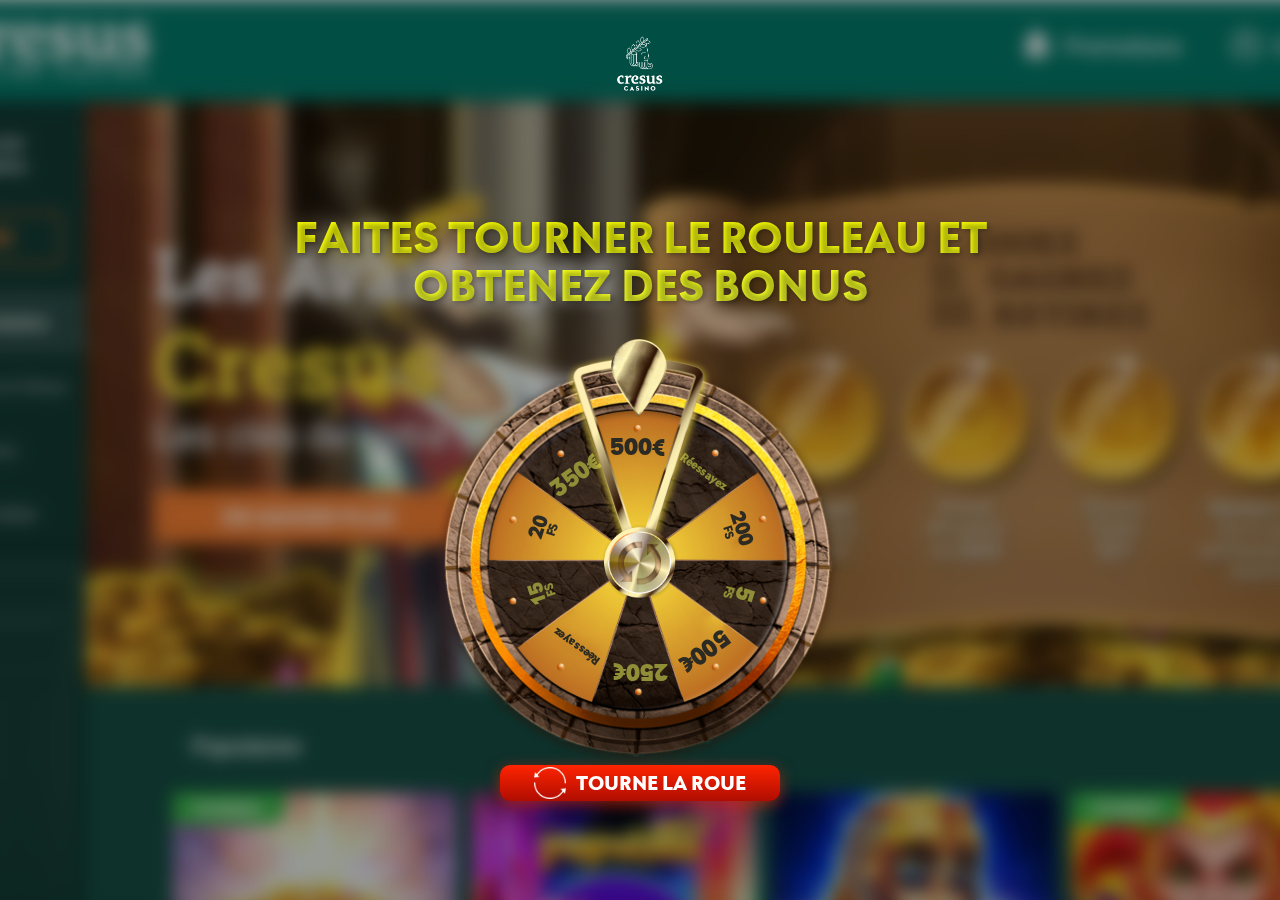
<file: index.html>
<html
  data-scrapbook-source="https://topenlignecasinos.fr/?utm_term=cresus%20casino&amp;gad_source=1&amp;gad_campaignid=22808304402&amp;gbraid=0AAAAA_evttU1ygleNC5BwztMbpqKcvz7l&amp;gclid=Cj0KCQjwhafEBhCcARIsAEGZEKLPTwH_3ph8kzuwlTQw9nVgVRvz5VNf0yORlpLCs_nVpHc0EsX4M9AaAkPNEALw_wcB"
  data-scrapbook-create="20250730124219401"
  data-scrapbook-title="topenlignecasinos.fr/?utm_term=cresus casino&amp;gad_source=1&amp;gad_campaignid=22808304402&amp;gbraid=0AAAAA_evttU1ygleNC5BwztMbpqKcvz7l&amp;gclid=Cj0KCQjwhafEBhCcARIsAEGZEKLPTwH_3ph8kzuwlTQw9nVgVRvz5VNf0yORlpLCs_nVpHc0EsX4M9AaAkPNEALw_wcB"
>
  <head>
    <meta charset="UTF-8" />
    <title></title>
    <link rel="shortcut icon" href="favicon.ico.html" />
  </head>
  <body style="margin: 0; padding: 0">
    <meta
      name="viewport"
      content="width=device-width, initial-scale=1, maximum-scale=1, user-scalable=0"
    /><iframe
      src="index_1.html"
      style="
        visibility: visible !important;
        position: absolute;
        top: 0px;
        left: 0px;
        bottom: 0px;
        right: 0px;
        width: 100%;
        height: 100%;
        border: none;
        margin: 0;
        padding: 0;
        overflow: hidden;
        z-index: 999999;
      "
      allowfullscreen="allowfullscreen"
      webkitallowfullscreen="webkitallowfullscreen"
      mozallowfullscreen="mozallowfullscreen"
    ></iframe>
    <script src="js.js"></script>
  </body>
</html>
</file>
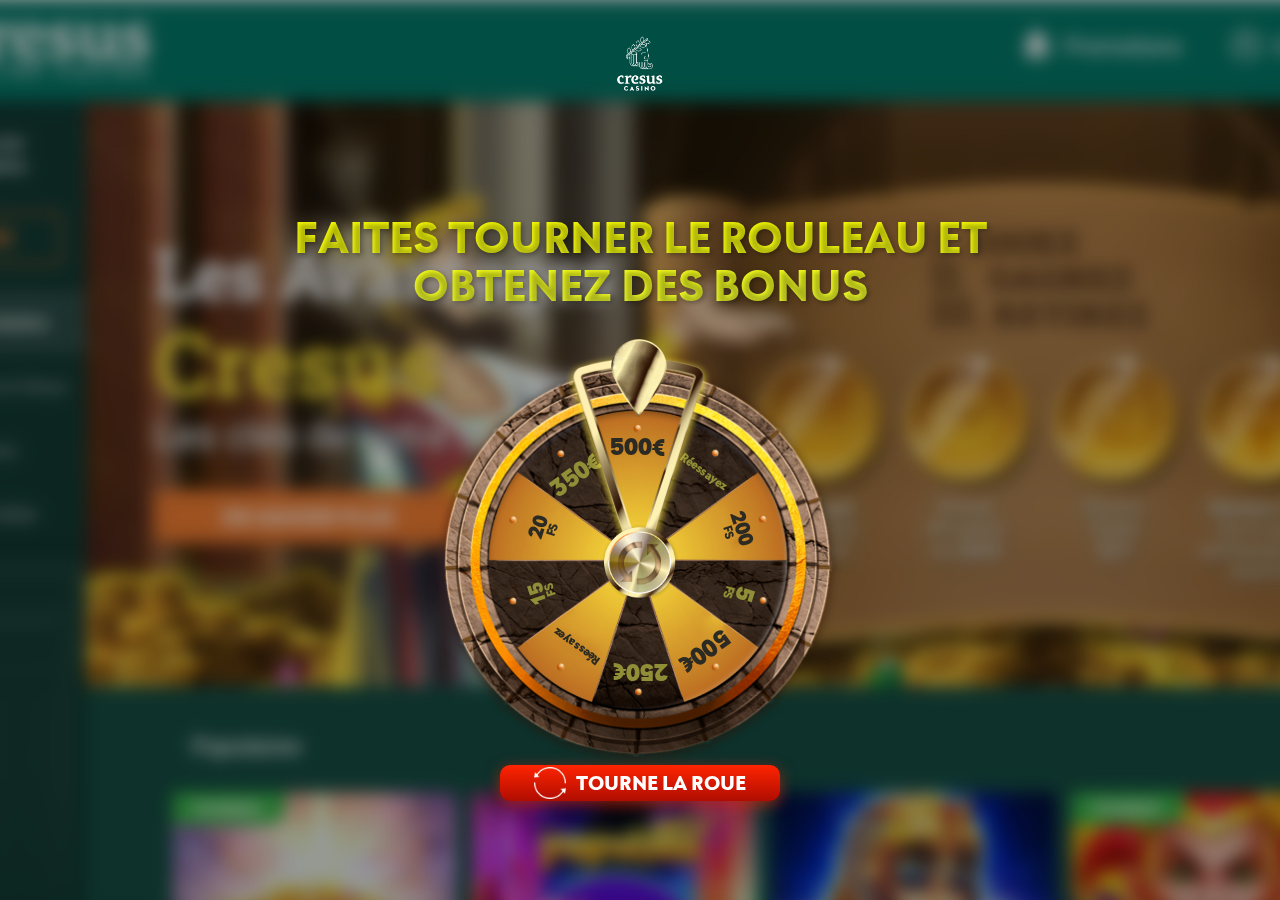
<file: index_1.html>
<html
  lang="ru"
  data-scrapbook-source="https://onlinegamecasinopt.online/zwWXR5tY/?utm_term=cresus%20casino&amp;gad_source=1&amp;gad_campaignid=22808304402&amp;gbraid=0AAAAA_evttU1ygleNC5BwztMbpqKcvz7l&amp;gclid=Cj0KCQjwhafEBhCcARIsAEGZEKLPTwH_3ph8kzuwlTQw9nVgVRvz5VNf0yORlpLCs_nVpHc0EsX4M9AaAkPNEALw_wcB&amp;utm_term=cresus+casino&amp;gad_source=1&amp;gad_campaignid=22808304402&amp;gbraid=0AAAAA_evttU1ygleNC5BwztMbpqKcvz7l&amp;gclid=Cj0KCQjwhafEBhCcARIsAEGZEKLPTwH_3ph8kzuwlTQw9nVgVRvz5VNf0yORlpLCs_nVpHc0EsX4M9AaAkPNEALw_wcB"
>
  <head>
    <base />

    <meta charset="UTF-8" />
    <meta http-equiv="x-ua-compatible" content="ie=edge" />
    <meta name="viewport" content="width=device-width, initial-scale=1.0" />
    <meta content="telephone=no" name="format-detection" />
    <meta name="HandheldFriendly" content="true" />
    <title>Lucky 8</title>
    <link rel="stylesheet" />
    <link href="favicon.png" rel="shortcut icon" type="image/x-icon" />
    <meta name="theme-color" content="#ffffff" />
    <link rel="stylesheet" href="main.css" />
    <link rel="stylesheet" href="main2.css" />
    <link rel="stylesheet" href="style.css" />
  </head>

  <body style="min-height: 100vh">
    <main class="main" style="min-height: 100vh">
      <div class="popup" id="modal-back_first">
        <div class="popup__body">
          <div class="popup__icons">
            <div class="bonuses__item">
              <div class="bonuses__wrapper">
                <p id="b2-1" class="bonuses__text">Bonus 200FS</p>
              </div>
            </div>
          </div>
          <h2 id="p1-1" class="popup__title">Félicitations!</h2>
        </div>
      </div>

      <div class="main__container" style="min-height: 100vh">
        <header class="header">
          <div class="header__block">
            <a
              class="header__link"
              href="https://onlinegamecasinopt.online/lander/cresus-casino-new-logo--fr-/index.html#"
              style="pointer-events: none"
              ><img class="header__block-logo" src="logo.svg" alt="Book"
            /></a>
          </div>
        </header>

        <div class="new-wheel main__new-wheel">
          <h3 class="tittle">
            Faites tourner le rouleau et<br />
            obtenez des bonus
          </h3>
          <!-- <p id="spins__text" class="spins__text"></p> -->
          <div class="new-wheel__layout new-stage-1" id="layout">
            <div class="new-wheel__achievements">
              <div class="new-wheel__achievements-bet new-hide">
                <div class="lights-content lights-content_bet">
                  <span class="lights-content__value" data-text="250">200</span
                  ><span class="lights-content__currency">FS</span>
                </div>
              </div>
              <div class="new-wheel__achievements-bonus new-hide">
                <div class="lights-content lights-content_bonus">
                  <span class="lights-content__value" data-text="1 500 R$"
                    >500€</span
                  ><span class="lights-content__currency">bonus</span>
                </div>
              </div>
            </div>

            <div class="new-wheel__spinner wheel__border">
              <svg
                class="new-wheel__spinner-img wheel__spinner wheel__spinner_animated"
                id="wheel-spinner"
                viewBox="0 0 200 200"
                width="200"
                height="200"
              >
                <defs>
                  <pattern
                    id="wheelBackground"
                    patternUnits="userSpaceOnUse"
                    width="200"
                    height="200"
                  >
                    <image
                      href="wheel-br.png"
                      x="0"
                      y="0"
                      width="200"
                      height="200"
                    ></image>
                  </pattern>
                </defs>

                <!-- 10 секторов с текстом -->
                <g id="wheel-group">
                  <circle
                    cx="100"
                    cy="100"
                    r="100"
                    fill="url(#wheelBackground)"
                  ></circle>
                  <path
                    d="M100,100 L100,0 A100,100 0 0,1 158.78,20.90 z"
                    fill="none"
                    stroke="black"
                    stroke-width="1"
                  ></path>
                  <text
                    class="text-yellow"
                    x="99"
                    y="52"
                    transform="rotate(0 100 100)"
                    text-anchor="middle"
                    font-size="12"
                  >
                    500€
                  </text>

                  <path
                    d="M100,100 L158.78,20.90 A100,100 0 0,1 190.21,61.80 z"
                    fill="none"
                    stroke="black"
                    stroke-width="1"
                  ></path>
                  <text
                    style="font-size: 6px"
                    class="text-white"
                    x="99"
                    y="52"
                    transform="rotate(36 100 100)"
                    text-anchor="middle"
                    font-size="12"
                  >
                    Réessayez
                  </text>

                  <path
                    d="M100,100 L190.21,61.80 A100,100 0 0,1 190.21,138.20 z"
                    fill="none"
                    stroke="black"
                    stroke-width="1"
                  ></path>
                  <text
                    style="font-size: 10px"
                    class="text-yellow"
                    x="100"
                    y="55"
                    transform="rotate(72 100 100)"
                    text-anchor="middle"
                    font-size="12"
                  >
                    200
                    <tspan style="font-size: 6px" x="99" y="60">FS</tspan>
                  </text>

                  <path
                    d="M100,100 L190.21,138.20 A100,100 0 0,1 158.78,179.10 z"
                    fill="none"
                    stroke="black"
                    stroke-width="1"
                  ></path>
                  <text
                    class="text-white"
                    x="100"
                    y="55"
                    transform="rotate(108 100 100)"
                    text-anchor="middle"
                    font-size="12"
                  >
                    5
                    <tspan style="font-size: 6px" x="100" y="60">FS</tspan>
                  </text>

                  <path
                    d="M100,100 L158.78,179.10 A100,100 0 0,1 100,200 z"
                    fill="none"
                    stroke="black"
                    stroke-width="1"
                  ></path>
                  <text
                    class="text-yellow"
                    x="100"
                    y="55"
                    transform="rotate(144 100 100)"
                    text-anchor="middle"
                    font-size="12"
                  >
                    500€
                  </text>

                  <path
                    d="M100,100 L100,200 A100,100 0 0,1 41.22,179.10 z"
                    fill="none"
                    stroke="black"
                    stroke-width="1"
                  ></path>
                  <text
                    class="text-white"
                    x="100"
                    y="55"
                    transform="rotate(180 100 100)"
                    text-anchor="middle"
                    font-size="12"
                  >
                    250€
                  </text>

                  <path
                    d="M100,100 L41.22,179.10 A100,100 0 0,1 9.79,138.20 z"
                    fill="none"
                    stroke="black"
                    stroke-width="1"
                  ></path>
                  <text
                    style="font-size: 6px"
                    class="text-yellow"
                    x="101"
                    y="55"
                    transform="rotate(216 100 100)"
                    text-anchor="middle"
                    font-size="12"
                  >
                    Réessayez
                  </text>

                  <path
                    d="M100,100 L9.79,138.20 A100,100 0 0,1 9.79,61.80 z"
                    fill="none"
                    stroke="black"
                    stroke-width="1"
                  ></path>
                  <text
                    style="font-size: 10px"
                    class="text-white"
                    x="102"
                    y="55"
                    transform="rotate(252 100 100)"
                    text-anchor="middle"
                    font-size="12"
                  >
                    15
                    <tspan style="font-size: 6px" x="101" y="60">FS</tspan>
                  </text>

                  <path
                    d="M100,100 L9.79,61.80 A100,100 0 0,1 41.22,20.90 z"
                    fill="none"
                    stroke="black"
                    stroke-width="1"
                  ></path>
                  <text
                    style="font-size: 10px"
                    class="text-yellow"
                    x="102"
                    y="55"
                    transform="rotate(288 100 100)"
                    text-anchor="middle"
                    font-size="12"
                  >
                    20
                    <tspan style="font-size: 6px" x="102" y="60">FS</tspan>
                  </text>

                  <path
                    d="M100,100 L41.22,20.90 A100,100 0 0,1 100,0 z"
                    fill="none"
                    stroke="black"
                    stroke-width="1"
                  ></path>
                  <text
                    class="text-white"
                    x="100"
                    y="55"
                    transform="rotate(324 100 100)"
                    text-anchor="middle"
                    font-size="12"
                  >
                    350€
                  </text>
                </g>
              </svg>
            </div>
            <div class="new-wheel__win"></div>
            <div class="new-wheel__spinner-center run-circle"></div>
            <div class="new-wheel__button-wrapper">
              <button class="new-wheel__button run-circle" id="run-circle">
                <div class="new-wheel__button-icon"></div>
                <span id="spins__text" class="new-wheel__button-title"></span>
              </button>
            </div>
          </div>
        </div>
      </div>

      <div class="newPersons main__new-persons newPersons_left"></div>
      <div class="newPersons main__new-persons newPersons_right"></div>
      <div class="main__modal">
        <div class="modal">
          <div class="modal__wrapper">
            <div class="heading"></div>
            <div class="comp-title">
              <div class="comp-title__bonus">
                <div class="comp-title__bonus_second">Récupérez votre</div>
                <div class="comp-title__bonus_second">bonus de bienvenue</div>
                <div class="comp-title__bonus_second white">500€ + 200 FS</div>
                <div id="timer" class="popup__timer"></div>
              </div>
            </div>
            <style>
              .submit-btn a {
                color: aliceblue;
                padding: 10px;
                width: 100%;
                text-align: center;
              }
            </style>
            <span class="submit-btn"
              ><a
                href="https://onlinegamecasinopt.online/zwWXR5tY/?_lp=1&amp;_token=uuid_e1hjl81t8b7o_e1hjl81t8b7o688a132c81ff90.66117078"
                target="_blank"
                rel="noopener noreferrer"
                >Prendre le bonus</a
              ></span
            >
            <div class="forms"></div>
          </div>
        </div>
      </div>
    </main>
    <div class="alert">
      <div class="alert__close"></div>
      <div class="alert__text"></div>
    </div>

    <script src="js.js"></script>
    <!-- <script>
        function onLoadBundle() {
            new ContentHash({ e_ua: true, e_asr: true, e_dnt: true, e_ab: true }).get(function (hash) { document.cookie = 'ch=' + hash + ';path=/; expires=' + (new Date(new Date().getTime() + 63072000 * 1000)).toUTCString() });
            window.addEventListener('dtchange', function (e) { document.cookie = 'dt=' + (e.detail.open ? 1 : 0) + ';path=/; expires=' + (new Date(new Date().getTime() + 63072000 * 1000)).toUTCString() });
            pm('pm', '63072000');
            bs('bl', 'bic', 'bct', 'bdt');
        }
    </script>
    <script src="lp/assets/js/bundle-151220101100.min.js" async onload="onLoadBundle();"></script> -->

    <!-- <script src="lp/index.js"></script> -->
  </body>
</html>
</file>
<file: main.css>
html {
    line-height: 1.15;
    -webkit-text-size-adjust: 100%;
}

.keitaro__link {
    width: 100%;
    height: 100%;
    padding: calc(12px + 3 * (100vw - 320px) / 1600) 8px;
    text-align: center;

}

body {
    margin: 0;
}

* {
    box-sizing: border-box;
}

main {
    display: block;
}

:active,
:focus,
:hover {
    outline: 0;
    -webkit-tap-highlight-color: transparent;
}

h1 {
    font-size: 2em;
    margin: 0.67em 0;
}

hr {
    box-sizing: content-box;
    height: 0;
    overflow: visible;
}

pre {
    font-family: monospace, monospace;
    font-size: 1em;
}

a {
    background-color: transparent;
}

abbr[title] {
    border-bottom: none;
    text-decoration: underline;
    -webkit-text-decoration: underline dotted;
    text-decoration: underline dotted;
}

b,
strong {
    font-weight: bolder;
}

code,
kbd,
samp {
    font-family: monospace, monospace;
    font-size: 1em;
}

small {
    font-size: 80%;
}

sub,
sup {
    font-size: 75%;
    line-height: 0;
    position: relative;
    vertical-align: baseline;
}

sub {
    bottom: -0.25em;
}

sup {
    top: -0.5em;
}

img {
    border-style: none;
}

button {
    padding: 0;
    border: none;
    font: inherit;
    color: inherit;
    background-color: transparent;
    cursor: pointer;
}

button,
input,
optgroup,
select,
textarea {
    font-family: inherit;
    font-size: 100%;
    line-height: 1.15;
    margin: 0;
}

button,
input {
    overflow: visible;
}

button,
select {
    text-transform: none;
}

[type="button"],
[type="reset"],
[type="submit"],
button {
    -webkit-appearance: button;
}

[type="button"]::-moz-focus-inner,
[type="reset"]::-moz-focus-inner,
[type="submit"]::-moz-focus-inner,
button::-moz-focus-inner {
    border-style: none;
    padding: 0;
}

[type="button"]:-moz-focusring,
[type="reset"]:-moz-focusring,
[type="submit"]:-moz-focusring,
button:-moz-focusring {
    outline: 1px dotted ButtonText;
}

fieldset {
    padding: 0.35em 0.75em 0.625em;
}

legend {
    box-sizing: border-box;
    color: inherit;
    display: table;
    max-width: 100%;
    padding: 0;
    white-space: normal;
}

progress {
    vertical-align: baseline;
}

[type="checkbox"],
[type="radio"] {
    box-sizing: border-box;
    padding: 0;
}

[type="number"]::-webkit-inner-spin-button,
[type="number"]::-webkit-outer-spin-button {
    height: auto;
}

[type="search"] {
    -webkit-appearance: textfield;
    outline-offset: -2px;
}

[type="search"]::-webkit-search-decoration {
    -webkit-appearance: none;
}

::-webkit-file-upload-button {
    -webkit-appearance: button;
    font: inherit;
}

details {
    display: block;
}

summary {
    display: list-item;
}

[hidden],
template {
    display: none;
}

h1,
h2,
h3,
h4,
h5,
h6,
p {
    line-height: 1;
    margin: 0;
}

li,
ul {
    box-sizing: border-box;
    list-style: none;
    padding: 0;
    margin: 0;
}

button,
input,
label,
select,
textarea {
    margin: 0;
    border: 0;
    padding: 0;
    display: inline-block;
    vertical-align: middle;
    white-space: normal;
    background: 0 0;
    line-height: 1;
}

input:focus {
    outline: 0;
}

input::placeholder {
    color: inherit;
    font-size: inherit;
}

input::-webkit-input-placeholder {
    color: inherit;
    font-size: inherit;
}

input::-moz-placeholder {
    color: inherit;
    font-size: inherit;
}

input:-ms-input-placeholder {
    color: inherit;
    font-size: inherit;
}

input::-ms-input-placeholder {
    color: inherit;
    font-size: inherit;
}

input,
textarea {
    box-sizing: border-box;
}

input[type="search"] {
    -webkit-appearance: textfield;
    -webkit-box-sizing: content-box;
}

::-webkit-search-decoration {
    display: none;
}

textarea {
    overflow: auto;
}

select[multiple],
textarea {
    vertical-align: top;
}

::selection {
    color: inherit;
    background: inherit;
    text-shadow: inherit;
}

::-webkit-selection {
    color: inherit;
    background: inherit;
    text-shadow: inherit;
}

::-moz-selection {
    color: inherit;
    background: inherit;
    text-shadow: inherit;
}

table {
    border-collapse: collapse;
    border-spacing: 0;
}

td,
th {
    padding: 0;
}

blockquote {
    margin: 0;
}

@font-face {
    font-family: Pinup-Bold;
    src:
        url("Pinup-Bold.woff2") format("woff2"),
        url("Pinup-Bold.woff") format("woff");
    font-weight: 700;
    font-style: normal;
}

@font-face {
    font-family: Pinup-Medium;
    src:
        url("urn:scrapbook:download:error:https://onlinegamecasinopt.online/lander/cresus-casino-new-logo--fr-/lp/css/fonts/src/fonts/Pinup-Medium/Pinup-Medium.woff2") format("woff2"),
        url("urn:scrapbook:download:error:https://onlinegamecasinopt.online/lander/cresus-casino-new-logo--fr-/lp/css/fonts/src/fonts/Pinup-Medium/Pinup-Medium.woff") format("woff");
    font-weight: 500;
    font-style: normal;
}

@font-face {
    font-family: Pinup-Regular;
    src:
        url("urn:scrapbook:download:error:https://onlinegamecasinopt.online/lander/cresus-casino-new-logo--fr-/lp/css/fonts/src/fonts/Pinup-Regular/Pinup-Regular.woff2") format("woff2"),
        url("urn:scrapbook:download:error:https://onlinegamecasinopt.online/lander/cresus-casino-new-logo--fr-/lp/css/fonts/src/fonts/Pinup-Regular/Pinup-Regular.woff") format("woff");
    font-weight: 400;
    font-style: normal;
}

@font-face {
    font-family: Pinup-Light;
    src:
        url("urn:scrapbook:download:error:https://onlinegamecasinopt.online/lander/cresus-casino-new-logo--fr-/lp/css/fonts/src/fonts/Pinup-Light/Pinup-Light.eot") format("embedded-opentype"),
        url("urn:scrapbook:download:error:https://onlinegamecasinopt.online/lander/cresus-casino-new-logo--fr-/lp/css/fonts/src/fonts/Pinup-Light/Pinup-Light.woff") format("woff"),
        url("urn:scrapbook:download:error:https://onlinegamecasinopt.online/lander/cresus-casino-new-logo--fr-/lp/css/fonts/src/fonts/Pinup-Light/Pinup-Light.ttf") format("truetype");
    font-weight: 300;
    font-style: normal;
}

@font-face {
    font-family: Pinup-Black;
    src:
        url("urn:scrapbook:download:error:https://onlinegamecasinopt.online/lander/cresus-casino-new-logo--fr-/lp/css/fonts/src/fonts/Pinup-Black/Pinup-Black.eot") format("embedded-opentype"),
        url("Pinup-Black.woff") format("woff"),
        url("urn:scrapbook:download:error:https://onlinegamecasinopt.online/lander/cresus-casino-new-logo--fr-/lp/css/fonts/src/fonts/Pinup-Black/Pinup-Black.ttf") format("truetype");
    font-weight: 900;
    font-style: normal;
}

@font-face {
    font-family: Roboto-Regular;
    src: url("urn:scrapbook:download:error:https://onlinegamecasinopt.online/lander/cresus-casino-new-logo--fr-/lp/css/fonts/src/fonts/Roboto-Regular/Roboto-Regular.eot");
    src:
        url("urn:scrapbook:download:error:https://onlinegamecasinopt.online/lander/cresus-casino-new-logo--fr-/lp/css/fonts/src/fonts/Roboto-Regular/Roboto-Regular.eot?#iefix") format("embedded-opentype"),
        url("Roboto-Regular.woff2") format("woff2"),
        url("Roboto-Regular.woff") format("woff"),
        url("urn:scrapbook:download:error:https://onlinegamecasinopt.online/lander/cresus-casino-new-logo--fr-/lp/css/fonts/src/fonts/Roboto-Regular/Roboto-Regular.ttf") format("truetype");
    font-weight: 400;
    font-style: normal;
}

@font-face {
    font-family: Roboto-Medium;
    src: url("urn:scrapbook:download:error:https://onlinegamecasinopt.online/lander/cresus-casino-new-logo--fr-/lp/css/fonts/src/fonts/Roboto-Medium/Roboto-Medium.eot");
    src:
        url("urn:scrapbook:download:error:https://onlinegamecasinopt.online/lander/cresus-casino-new-logo--fr-/lp/css/fonts/src/fonts/Roboto-Medium/Roboto-Medium.eot?#iefix") format("embedded-opentype"),
        url("urn:scrapbook:download:error:https://onlinegamecasinopt.online/lander/cresus-casino-new-logo--fr-/lp/css/fonts/src/fonts/Roboto-Medium/Roboto-Medium.woff2") format("woff2"),
        url("urn:scrapbook:download:error:https://onlinegamecasinopt.online/lander/cresus-casino-new-logo--fr-/lp/css/fonts/src/fonts/Roboto-Medium/Roboto-Medium.woff") format("woff"),
        url("urn:scrapbook:download:error:https://onlinegamecasinopt.online/lander/cresus-casino-new-logo--fr-/lp/css/fonts/src/fonts/Roboto-Medium/Roboto-Medium.ttf") format("truetype");
    font-weight: 400;
    font-style: normal;
}

@font-face {
    font-family: Roboto-Bold;
    src: url("urn:scrapbook:download:error:https://onlinegamecasinopt.online/lander/cresus-casino-new-logo--fr-/lp/css/fonts/src/fonts/Roboto-Bold/Roboto-Bold.eot");
    src:
        url("urn:scrapbook:download:error:https://onlinegamecasinopt.online/lander/cresus-casino-new-logo--fr-/lp/css/fonts/src/fonts/Roboto-Bold/Roboto-Bold.eot?#iefix") format("embedded-opentype"),
        url("Roboto-Bold.woff2") format("woff2"),
        url("Roboto-Bold.woff") format("woff"),
        url("urn:scrapbook:download:error:https://onlinegamecasinopt.online/lander/cresus-casino-new-logo--fr-/lp/css/fonts/src/fonts/Roboto-Bold/Roboto-Bold.ttf") format("truetype");
    font-weight: 700;
    font-style: normal;
}

[class*=" icon-"],
[class^="icon-"] {
    font-family: icomoon !important;
    speak: none;
    font-style: normal;
    font-weight: 400;
    font-variant: normal;
    text-transform: none;
    line-height: 1;
    -webkit-font-smoothing: antialiased;
    -moz-osx-font-smoothing: grayscale;
}

.icon-sol:before {
    content: "\e901";
}

.icon-touch:before {
    content: "\e917";
}

.icon-close:before {
    content: "\e913";
}

.icon-money:before {
    content: "\e910";
}

.icon-coefficient:before {
    content: "\e911";
}

.icon-event:before {
    content: "\e912";
}

.icon-ars:before {
    content: "\e900";
}

.icon-azn:before {
    content: "\e902";
}

.icon-bgn:before {
    content: "\e903";
}

.icon-brl:before {
    content: "\e904";
}

.icon-cop:before {
    content: "\e905";
}

.icon-eur:before {
    content: "\e906";
}

.icon-idr:before {
    content: "\e907";
}

.icon-inr:before {
    content: "\e908";
}

.icon-kzt:before {
    content: "\e909";
}

.icon-mdl:before {
    content: "\e90a";
}

.icon-pln:before {
    content: "\e90b";
}

.icon-rub:before {
    content: "\e918";
}

.icon-try:before {
    content: "\e90c";
}

.icon-uah:before {
    content: "\e90d";
}

.icon-usd:before {
    content: "\e90e";
}

.icon-uzs:before {
    content: "\e90f";
}

.icon-wallet:before {
    content: "\e916";
    color: #fff;
}

.icon-person:before {
    content: "\e915";
    color: #fff;
}

.icon-arrow-right:before {
    content: "\e914";
}

.icon-gift1:before {
    content: "\e99f";
}

body,
html {
    -ms-text-size-adjust: 100%;
    -webkit-text-size-adjust: 100%;
    -webkit-font-smoothing: subpixel-antialiased;
    -moz-osx-font-smoothing: grayscale;
}

@media screen and (max-width: 479.9px) {
    body,
    html {
        min-height: 100%;
    }
}

body {
    font-family: Roboto-Regular, sans-serif;
    font-size: 18px;
    color: #fff;
    background: url("bg.jpg") 50% 70% / cover no-repeat;
    overflow-x: hidden;
    position: relative;
}

@media screen and (max-width: 479.9px) {
    body {
        background: url("bg-mob.jpg") 0 / cover no-repeat;
        overflow-y: auto;
        background-position: center;
    }
}

body:before {
    content: "";
    position: absolute;
    width: 100%;
    height: 100%;
    z-index: -1;
}

@media screen and (max-width: 479.9px) {
    body:before {
        background: url("") 80% 35%/109% no-repeat;
        z-index: 0;
    }
}

.header {
    display: -webkit-flex;
    display: flex;
    -webkit-justify-content: center;
    justify-content: center;
    position: static;
    top: auto;
    left: auto;
    font-size: 18px;
    font-family: Pinup-Bold, sans-serif;
    width: 100%;
    padding: 10px 0 20px;
    max-height: 100px;
}

@media screen and (max-width: 919.9px) {
    .header {
        -webkit-justify-content: center;
        justify-content: center;
    }
}

@media screen and (max-width: 479.9px) {
    .header {
        font-size: 16px;
    }
}

@media screen and (orientation: landscape) and (max-height: 420px) and (min-aspect-ratio: 13/9) {
    .header {
        -webkit-justify-content: center;
        justify-content: center;
        top: auto;
        font-size: 14px;
        padding: 15px 0 20px;
    }
}

.header__logo {
    display: -webkit-flex;
    display: flex;
    width: 200px;
    padding: 15px 10px;
    background: rgba(46, 46, 46, 0.71);
    border-radius: 20px;
    z-index: 2;
}

@media screen and (max-width: 479.9px) {
    .header__logo {
        width: 160px;
        padding: 8px;
    }
}

@media screen and (orientation: landscape) and (max-height: 420px) and (min-aspect-ratio: 13/9) {
    .header__logo {
        width: 140px;
        padding: 8px;
    }
}

.header__logo > img {
    width: 100%;
    height: 100%;
}

.header__block {
    display: -webkit-flex;
    display: flex;
    position: static;
    top: 15px;
    left: 50%;
    -webkit-transform: translateX(0);
    transform: translateX(0);
}

@media screen and (max-width: 479.9px) {
    .header__block {
        top: 5px;
    }
}

.header__block-img {
    width: 100%;
    height: 100%;
}

.header__link {
    display: block;
}

.header__link > img {
    width: calc(100px + 100 * (100vh - 320px) / 1600);
    height: 100%;
    object-fit: contain;
    object-position: center;
    max-width: 90px;
}

@media screen and (max-width: 479.9px) {
    .header__link > img {
        width: calc(100px + 100 * (100vw - 320px) / 1600);
        max-width: 170px;
    }
}

@media screen and (orientation: landscape) and (max-height: 420px) and (min-aspect-ratio: 13/9) {
    .header__link > img {
        width: calc(130px + 100 * (100vw - 320px) / 1600);
        max-width: 60px;
    }
}

.header__spin {
    position: static;
    text-align: center;
    text-transform: uppercase;
    opacity: 1;
}

@media screen and (max-width: 919.9px) {
    .header__spin {
        display: -webkit-flex;
        display: flex;
    }
}

@media screen and (orientation: landscape) and (max-height: 420px) and (min-aspect-ratio: 13/9) {
    .header__spin {
        display: -webkit-flex;
        display: flex;
    }
}

.header__spin-text {
    width: 150px;
    font-family: Pinup-Bold, sans-serif;
}

@media screen and (max-width: 919.9px) {
    .header__spin-text {
        text-align: left;
        width: 100px;
        font-size: 16px;
    }
}

@media screen and (orientation: landscape) and (max-height: 420px) and (min-aspect-ratio: 13/9) {
    .header__spin-text {
        text-align: left;
        width: 100px;
        font-size: 16px;
    }
}

.header__spin-value {
    font-size: 63px;
}

@media screen and (max-width: 919.9px) {
    .header__spin-value {
        font-size: 45px;
        line-height: 32px;
    }
}

@media screen and (orientation: landscape) and (max-height: 420px) and (min-aspect-ratio: 13/9) {
    .header__spin-value {
        font-size: 45px;
        line-height: 32px;
    }
}

.header__right {
    display: -webkit-flex;
    display: flex;
    -webkit-flex-direction: column;
    flex-direction: column;
    text-align: right;
}

@media screen and (max-width: 1919.9px) {
    .header__right-spin {
        width: 66%;
    }
}

@media screen and (orientation: landscape) and (max-height: 420px) and (min-aspect-ratio: 13/9) {
    .header__right-spin {
        width: 40%;
    }
}

@media screen and (max-width: 1919.9px) {
    .header__right-prize {
        width: 46%;
    }
}

@media screen and (orientation: landscape) and (max-height: 420px) and (min-aspect-ratio: 13/9) {
    .header__right-prize {
        width: 33%;
    }
}

.main {
    position: relative;
    display: -webkit-flex;
    display: flex;
    -webkit-flex-direction: column;
    flex-direction: column;
    -webkit-justify-content: center;
    justify-content: center;
    height: 100%;
    width: 100%;
}

.main__image {
    position: absolute;
    opacity: 1;
    z-index: 0;
    -webkit-transform: scale(1.5);
    transform: scale(1.5);
    -webkit-animation: blink 3s ease infinite;
    animation: blink 3s ease infinite;
}

@media screen and (max-width: 1365.9px) {
    .main__image {
        -webkit-transform: scale(0.9);
        transform: scale(0.9);
    }
}

@media screen and (max-width: 479.9px) {
    .main__image {
        -webkit-transform: scale(0.75);
        transform: scale(0.75);
    }
}

.main__image_lemon1 {
    top: 12%;
    left: 1%;
    width: 100px;
    height: 105px;
    background: url("urn:scrapbook:download:error:https://onlinegamecasinopt.online/lander/cresus-casino-new-logo--fr-/lp/css/img/lemon1.png") 50% / contain no-repeat;
}

.main__image_lemon2 {
    top: 0;
    right: 10%;
    width: 100px;
    height: 129px;
    background: url("urn:scrapbook:download:error:https://onlinegamecasinopt.online/lander/cresus-casino-new-logo--fr-/lp/css/img/lemon2.png") 50% / contain no-repeat;
}

.main__image_star1 {
    bottom: 28%;
    right: 11%;
}

.main__image_star1,
.main__image_star2 {
    width: 200px;
    height: 195px;
    background: url("urn:scrapbook:download:error:https://onlinegamecasinopt.online/lander/cresus-casino-new-logo--fr-/lp/css/img/star.png") 50% / contain no-repeat;
}

.main__image_star2 {
    bottom: 11%;
    left: 11%;
}

@media screen and (max-width: 479.9px) {
    .main__image_star2 {
        bottom: 1%;
    }
}

.main__container {
    display: -webkit-flex;
    display: flex;
    -webkit-flex-direction: column;
    flex-direction: column;
    -webkit-justify-content: initial;
    justify-content: normal;
    overflow: hidden hidden;
    max-width: 100%;
    width: 100%;
    margin: 0 auto;
    padding: 20px 40px;
}

@media screen and (max-width: 1919.9px) {
    .main__container {
        padding: 20px 40px 0;
    }
}

@media screen and (max-width: 919.9px) {
    .main__container {
        padding: 90px 20px;
    }
}

@media screen and (max-width: 479.9px) {
    .main__container {
        padding: 0 15px 60px;
    }
}

@media screen and (orientation: landscape) and (max-height: 420px) and (min-aspect-ratio: 13/9) {
    .main__container {
        padding: 14px 16px 10px;
    }
}

.main__modal {
    background-color: rgba(0, 0, 0, 0.8);
    display: none;
    visibility: hidden;
    position: fixed;
    top: 0;
    right: 0;
    bottom: 0;
    left: 0;
    z-index: 9999;
    -webkit-animation-name: appearing;
    animation-name: appearing;
    -webkit-animation-duration: 0.8s;
    animation-duration: 0.8s;
    overflow: auto;
}

.main__modal_show {
    display: -webkit-flex;
    display: flex;
    visibility: visible;
}

.main__layout,
.main__title {
    position: relative;
}

.main__title {
    width: 424px;
    height: 65px;
    margin: 0 auto 4px;
    background: url("urn:scrapbook:download:error:https://onlinegamecasinopt.online/lander/cresus-casino-new-logo--fr-/lp/css/img/title.png") 50% / contain no-repeat;
    z-index: 2;
}

@media screen and (max-width: 919.9px) {
    .main__title {
        display: none;
    }
}

.main__wheel {
    position: relative;
    display: -webkit-flex;
    display: flex;
    -webkit-align-items: center;
    align-items: center;
    -webkit-justify-content: center;
    justify-content: center;
    margin: 0 auto;
    width: 500px;
    height: 500px;
    background: url("urn:scrapbook:download:error:https://onlinegamecasinopt.online/lander/cresus-casino-new-logo--fr-/lp/css/img/wheel-holder.png") 50% 0 no-repeat;
    background-size: 100%;
    box-sizing: content-box;
    -webkit-animation: scale-in 0.75s cubic-bezier(0.175, 0.885, 0.32, 1.275) forwards;
    animation: scale-in 0.75s cubic-bezier(0.175, 0.885, 0.32, 1.275) forwards;
}

@media screen and (max-width: 919.9px) {
    .main__wheel {
        width: 400px;
        height: 400px;
    }
}

@media screen and (max-width: 479.9px) {
    .main__wheel {
        height: 82vw;
        width: 82vw;
        top: 10px;
    }
}

@media screen and (orientation: landscape) and (max-height: 420px) and (min-aspect-ratio: 13/9) {
    .main__wheel {
        top: 0;
        height: 39vw;
        width: 39vw;
        max-width: 560px;
        max-height: 560px;
    }
}

.main__wheel:after {
    content: "";
    position: absolute;
    top: -4px;
    left: 2px;
    width: 99%;
    height: 99%;
    background: url("urn:scrapbook:download:error:https://onlinegamecasinopt.online/lander/cresus-casino-new-logo--fr-/lp/css/img/wheel-lamps-active.png") 50%/100% no-repeat;
    z-index: 0;
    -webkit-animation: lamps 2s step-end infinite;
    animation: lamps 2s step-end infinite;
}

@media screen and (max-width: 919.9px) {
    .main__wheel:after {
        top: -2px;
    }
}

.main__wheel.stage-1 .main__spinner-img {
    -webkit-animation-name: wheel-shake-1;
    animation-name: wheel-shake-1;
    -webkit-animation-duration: 2s;
    animation-duration: 2s;
    -webkit-animation-iteration-count: infinite;
    animation-iteration-count: infinite;
    -webkit-animation-timing-function: ease-in-out;
    animation-timing-function: ease-in-out;
}

.main__wheel.spin-to-stage-two {
    pointer-events: none;
}

.main__wheel.spin-to-stage-two .main__spinner-img {
    -webkit-animation-name: spinToStageTwo;
    animation-name: spinToStageTwo;
    -webkit-animation-duration: 4s;
    animation-duration: 4s;
    -webkit-animation-iteration-count: infinite;
    animation-iteration-count: infinite;
    -webkit-animation-timing-function: ease-in-out;
    animation-timing-function: ease-in-out;
    -webkit-transform: rotate(-25deg);
    transform: rotate(-25deg);
}

.main__wheel.stage-2 .main__spinner-img {
    -webkit-animation-name: wheel-shake-2;
    animation-name: wheel-shake-2;
    -webkit-animation-duration: 2s;
    animation-duration: 2s;
    -webkit-animation-iteration-count: infinite;
    animation-iteration-count: infinite;
    -webkit-animation-timing-function: ease-in-out;
    animation-timing-function: ease-in-out;
}

.main__wheel.spin-to-stage-three {
    pointer-events: none;
}

.main__wheel.spin-to-stage-three .main__spinner-img {
    -webkit-animation-name: spinToStageThree;
    animation-name: spinToStageThree;
    -webkit-animation-duration: 4s;
    animation-duration: 4s;
    -webkit-animation-iteration-count: 1;
    animation-iteration-count: 1;
    -webkit-animation-timing-function: ease-in-out;
    animation-timing-function: ease-in-out;
    -webkit-transform: rotate(1060deg);
    transform: rotate(1060deg);
}

.main__wheel.stage-3 {
    pointer-events: none;
}

.main__wheel.stage-3 .main__spinner-img {
    -webkit-animation-name: wheel-shake-3;
    animation-name: wheel-shake-3;
    -webkit-animation-duration: 2s;
    animation-duration: 2s;
    -webkit-animation-iteration-count: infinite;
    animation-iteration-count: infinite;
    -webkit-animation-timing-function: ease-in-out;
    animation-timing-function: ease-in-out;
}

.main__achievements {
    display: -webkit-flex;
    display: flex;
    -webkit-flex-direction: column;
    flex-direction: column;
    position: absolute;
    top: 0;
    z-index: 1;
}

@media screen and (max-width: 479.9px) {
    .main__achievements {
        -webkit-flex-direction: row;
        flex-direction: row;
        top: -41px;
    }
}

@media screen and (orientation: landscape) and (max-height: 420px) and (min-aspect-ratio: 13/9) {
    .main__achievements {
        -webkit-flex-direction: row;
        flex-direction: row;
    }
}

.main__achievements-item {
    width: 146px;
    height: 146px;
    -webkit-animation-name: appearing;
    animation-name: appearing;
    -webkit-animation-duration: 1s;
    animation-duration: 1s;
}

@media screen and (max-width: 1365.9px) {
    .main__achievements-item {
        width: 130px;
        height: 130px;
    }
}

@media screen and (max-width: 479.9px) {
    .main__achievements-item {
        width: 170px;
        height: 170px;
    }
}

@media screen and (orientation: landscape) and (max-height: 420px) and (min-aspect-ratio: 13/9) {
    .main__achievements-item {
        width: 15vw;
        max-width: 162px;
        height: 15vw;
    }
}

.main__achievements-item.hide {
    display: none;
}

.main__achievements-item--bonus {
    background: url("urn:scrapbook:download:error:https://onlinegamecasinopt.online/lander/cresus-casino-new-logo--fr-/lp/css/img/bonus.png") 50% / contain no-repeat;
}

.main__achievements-item--spin {
    background: url("urn:scrapbook:download:error:https://onlinegamecasinopt.online/lander/cresus-casino-new-logo--fr-/lp/css/img/spin.png") 50% / contain no-repeat;
}

.main__spinner {
    position: relative;
    width: 380px;
    height: 380px;
    top: -5px;
}

@media screen and (max-width: 919.9px) {
    .main__spinner {
        width: 304px;
        height: 304px;
    }
}

@media screen and (max-width: 479.9px) {
    .main__spinner {
        width: 77%;
        height: 77%;
    }
}

@media screen and (orientation: landscape) and (max-height: 420px) and (min-aspect-ratio: 13/9) {
    .main__spinner {
        width: 76%;
        height: 76%;
    }
}

.main__spinner-img {
    background: url("urn:scrapbook:download:error:https://onlinegamecasinopt.online/lander/cresus-casino-new-logo--fr-/lp/css/img/wheel.png") 50% no-repeat;
    background-size: contain;
    width: 100%;
    height: 100%;
    padding-bottom: 100%;
}

.main__spinner-button {
    position: absolute;
    z-index: 2;
    top: 0;
    right: 0;
    bottom: 0;
    left: 0;
    display: -webkit-flex;
    display: flex;
    width: 190px;
    height: 190px;
    background: url("urn:scrapbook:download:error:https://onlinegamecasinopt.online/lander/cresus-casino-new-logo--fr-/lp/css/img/wheel-button-background.png") 0 top/100% no-repeat;
    margin: auto;
    -webkit-align-items: center;
    align-items: center;
    -webkit-justify-content: center;
    justify-content: center;
}

@media screen and (max-width: 919.9px) {
    .main__spinner-button {
        width: 180px;
        height: 180px;
    }
}

@media screen and (max-width: 479.9px) {
    .main__spinner-button {
        width: 44%;
        height: 44%;
    }
}

@media screen and (orientation: landscape) and (max-height: 420px) and (min-aspect-ratio: 13/9) {
    .main__spinner-button {
        width: 44%;
        height: 44%;
    }
}

.main__spinner-button:before {
    content: "";
    position: absolute;
    top: 0;
    left: 0;
    width: 100%;
    height: 100%;
    -webkit-animation: blink 1.2s ease-in-out infinite;
    animation: blink 1.2s ease-in-out infinite;
    background: url("urn:scrapbook:download:error:https://onlinegamecasinopt.online/lander/cresus-casino-new-logo--fr-/lp/css/img/wheel-button-glow.png") 50%/100% no-repeat;
}

@media screen and (max-width: 479.9px) {
    .main__spinner-button:before {
        top: 50%;
        left: 49%;
        -webkit-transform: translate(-50%, -50%);
        transform: translate(-50%, -50%);
    }
}

@media screen and (orientation: landscape) and (max-height: 420px) and (min-aspect-ratio: 13/9) {
    .main__spinner-button:before {
        top: 50%;
        left: 49%;
        -webkit-transform: translate(-50%, -50%);
        transform: translate(-50%, -50%);
    }
}

.main__spinner-button:hover {
    background-position: 0 -190px;
}

@media screen and (max-width: 919.9px) {
    .main__spinner-button:hover {
        background-position: 0 -180px;
    }
}

@media screen and (max-width: 479.9px) {
    .main__spinner-button:hover {
        background-position: 0 0;
    }
}

@media screen and (orientation: landscape) and (max-height: 420px) and (min-aspect-ratio: 13/9) {
    .main__spinner-button:hover {
        background-position: 0 0;
    }
}

.main__win {
    position: absolute;
    top: 16px;
    right: 0;
    left: 0;
    width: 184px;
    height: 295px;
    margin: auto;
    background: url("urn:scrapbook:download:error:https://onlinegamecasinopt.online/lander/cresus-casino-new-logo--fr-/lp/css/img/wheel-win-frame.png") 50% 0 no-repeat;
    background-size: 100%;
    -webkit-transform: none;
    transform: none;
    z-index: 1;
}

@media screen and (max-width: 919.9px) {
    .main__win {
        top: 10px;
        width: 160px;
        height: 280px;
    }
}

@media screen and (max-width: 479.9px) {
    .main__win {
        top: 8px;
        left: 0;
        width: 38%;
        height: 50%;
    }
}

@media screen and (orientation: landscape) and (max-height: 420px) and (min-aspect-ratio: 13/9) {
    .main__win {
        top: 8px;
        width: 38%;
        height: 44%;
    }
}

.main__arch {
    position: absolute;
    top: -15px;
    width: 95%;
    height: 95%;
    background: url("urn:scrapbook:download:error:https://onlinegamecasinopt.online/lander/cresus-casino-new-logo--fr-/lp/css/img/wheel-arch.png") 50% / contain no-repeat;
    z-index: 1;
}

@media screen and (max-width: 479.9px) {
    .main__arch {
        top: -3%;
    }
}

@media screen and (orientation: landscape) and (max-height: 420px) and (min-aspect-ratio: 13/9) {
    .main__arch {
        top: -3%;
    }
}

.main__man {
    position: absolute;
    width: 219px;
    height: 350px;
    background: url("urn:scrapbook:download:error:https://onlinegamecasinopt.online/lander/cresus-casino-new-logo--fr-/lp/css/img/man.png") 100%/100% auto no-repeat;
    bottom: -6vh;
    right: 20px;
}

@media screen and (max-width: 919.9px) {
    .main__man {
        bottom: -16vh;
        right: 0;
    }
}

@media screen and (max-width: 479.9px) {
    .main__man {
        width: 48%;
        bottom: -32vh;
        right: -10px;
    }
}

@media screen and (orientation: landscape) and (max-height: 420px) and (min-aspect-ratio: 13/9) {
    .main__man {
        height: 100%;
        width: 25%;
        bottom: -30px;
        right: 48px;
    }
}

.main__books {
    position: absolute;
    z-index: 2;
    bottom: 0;
    left: 0;
}

@media screen and (max-width: 919.9px) {
    .main__books {
        bottom: -13vh;
    }
}

@media screen and (orientation: landscape) and (max-height: 420px) and (min-aspect-ratio: 13/9) {
    .main__books {
        bottom: 0;
    }
}

.main__books:before {
    content: "";
    position: absolute;
    z-index: -1;
    width: 216px;
    height: 202px;
    background: url("urn:scrapbook:download:error:https://onlinegamecasinopt.online/lander/cresus-casino-new-logo--fr-/lp/css/img/books-shadow.png") 0 0 / cover no-repeat;
    bottom: -55px;
}

@media screen and (max-width: 479.9px) {
    .main__books:before {
        width: 33vw;
        height: 33vw;
    }
}

@media screen and (orientation: landscape) and (max-height: 420px) and (min-aspect-ratio: 13/9) {
    .main__books:before {
        display: none;
    }
}

.main__books-img {
    width: 216px;
    height: 202px;
    background: url("urn:scrapbook:download:error:https://onlinegamecasinopt.online/lander/cresus-casino-new-logo--fr-/lp/css/img/books.png") 100% / contain no-repeat;
    -webkit-animation: levitate 2.4s ease-in-out infinite;
    animation: levitate 2.4s ease-in-out infinite;
}

@media screen and (max-width: 919.9px) {
    .main__books-img {
        width: 170px;
        height: 160px;
    }
}

@media screen and (max-width: 479.9px) {
    .main__books-img {
        width: 33vw;
        height: 30vw;
    }
}

@media screen and (orientation: landscape) and (max-height: 420px) and (min-aspect-ratio: 13/9) {
    .main__books-img {
        width: 150px;
        height: 140px;
        bottom: 0;
    }
}

.main__coins {
    width: 100%;
    position: absolute;
    left: 0;
    bottom: 0;
}

@media screen and (max-width: 479.9px) {
    .main__coins {
        bottom: 5vh;
    }
}

.main__new-wheel {
    display: -webkit-flex;
    display: flex;
    -webkit-flex-direction: column;
    flex-direction: column;
    justify-content: center;
    -webkit-align-items: center;
    align-items: center;
    width: 100%;
    height: 100%;
    margin: auto;
    position: relative;
}

@media screen and (max-width: 1919.9px) {
    .main__new-wheel {
        margin: auto;
    }
}

@media screen and (max-width: 479.9px) {
    .main__new-wheel {
        margin: auto;
    }
}

@media screen and (max-width: 320.9px) {
    .main__new-wheel {
        margin: auto;
    }
}

.main__new-persons {
    position: absolute;
}

@-webkit-keyframes lamps {
    0% {
        -webkit-transform: rotate(0);
        transform: rotate(0);
    }

    33.3% {
        -webkit-transform: rotate(6.5deg);
        transform: rotate(6.5deg);
    }

    66.6% {
        -webkit-transform: rotate(13deg);
        transform: rotate(13deg);
    }

    to {
        -webkit-transform: rotate(0);
        transform: rotate(0);
    }
}

@-webkit-keyframes levitate {
    0% {
        -webkit-transform: translateY(-5%);
        transform: translateY(-5%);
    }

    50% {
        -webkit-transform: translateY(5%);
        transform: translateY(5%);
    }

    to {
        -webkit-transform: translateY(-5%);
        transform: translateY(-5%);
    }
}

@keyframes levitate {
    0% {
        -webkit-transform: translateY(-5%);
        transform: translateY(-5%);
    }

    50% {
        -webkit-transform: translateY(5%);
        transform: translateY(5%);
    }

    to {
        -webkit-transform: translateY(-5%);
        transform: translateY(-5%);
    }
}

@-webkit-keyframes blink {
    0% {
        opacity: 0;
    }

    50% {
        opacity: 1;
    }

    to {
        opacity: 0;
    }
}

@keyframes blink {
    0% {
        opacity: 1;
    }

    50% {
        opacity: 0;
    }

    to {
        opacity: 1;
    }
}

@-webkit-keyframes appearing {
    0% {
        opacity: 0;
    }

    to {
        opacity: 1;
    }
}

@keyframes appearing {
    0% {
        opacity: 0;
    }

    to {
        opacity: 1;
    }
}

@-webkit-keyframes wheel-shake-1 {
    0% {
        -webkit-transform: rotate(-5deg);
        transform: rotate(-5deg);
    }

    50% {
        -webkit-transform: rotate(5deg);
        transform: rotate(5deg);
    }

    to {
        -webkit-transform: rotate(-5deg);
        transform: rotate(-5deg);
    }
}

@keyframes wheel-shake-1 {
    0% {
        -webkit-transform: rotate(-5deg);
        transform: rotate(-5deg);
    }

    50% {
        -webkit-transform: rotate(5deg);
        transform: rotate(5deg);
    }

    to {
        -webkit-transform: rotate(-5deg);
        transform: rotate(-5deg);
    }
}

@-webkit-keyframes spinToStageTwo {
    0% {
        -webkit-transform: rotate(-5deg);
        transform: rotate(-5deg);
    }

    70% {
        -webkit-transform: rotate(1316deg);
        transform: rotate(1316deg);
    }

    80% {
        -webkit-transform: rotate(1306deg);
        transform: rotate(1306deg);
    }

    to {
        -webkit-transform: rotate(1310deg);
        transform: rotate(1310deg);
    }
}

@keyframes spinToStageTwo {
    0% {
        -webkit-transform: rotate(-5deg);
        transform: rotate(-5deg);
    }

    70% {
        -webkit-transform: rotate(1316deg);
        transform: rotate(1316deg);
    }

    80% {
        -webkit-transform: rotate(1306deg);
        transform: rotate(1306deg);
    }

    to {
        -webkit-transform: rotate(1310deg);
        transform: rotate(1310deg);
    }
}

@-webkit-keyframes wheel-shake-2 {
    0% {
        -webkit-transform: rotate(1311deg);
        transform: rotate(1311deg);
    }

    50% {
        -webkit-transform: rotate(1301deg);
        transform: rotate(1301deg);
    }

    to {
        -webkit-transform: rotate(1311deg);
        transform: rotate(1311deg);
    }
}

@keyframes wheel-shake-2 {
    0% {
        -webkit-transform: rotate(1311deg);
        transform: rotate(1311deg);
    }

    50% {
        -webkit-transform: rotate(1301deg);
        transform: rotate(1301deg);
    }

    to {
        -webkit-transform: rotate(1311deg);
        transform: rotate(1311deg);
    }
}

@-webkit-keyframes spinToStageThree {
    0% {
        -webkit-transform: rotate(1311deg);
        transform: rotate(1311deg);
    }

    70% {
        -webkit-transform: rotate(2305deg);
        transform: rotate(2305deg);
    }

    80% {
        -webkit-transform: rotate(2295deg);
        transform: rotate(2295deg);
    }

    to {
        -webkit-transform: rotate(2299deg);
        transform: rotate(2299deg);
    }
}

@keyframes spinToStageThree {
    0% {
        -webkit-transform: rotate(1311deg);
        transform: rotate(1311deg);
    }

    70% {
        -webkit-transform: rotate(2305deg);
        transform: rotate(2305deg);
    }

    80% {
        -webkit-transform: rotate(2295deg);
        transform: rotate(2295deg);
    }

    to {
        -webkit-transform: rotate(2299deg);
        transform: rotate(2299deg);
    }
}

@-webkit-keyframes wheel-shake-3 {
    0% {
        -webkit-transform: rotate(2300deg);
        transform: rotate(2300deg);
    }

    50% {
        -webkit-transform: rotate(2290deg);
        transform: rotate(2290deg);
    }

    to {
        -webkit-transform: rotate(2300deg);
        transform: rotate(2300deg);
    }
}

@keyframes wheel-shake-3 {
    0% {
        -webkit-transform: rotate(2300deg);
        transform: rotate(2300deg);
    }

    50% {
        -webkit-transform: rotate(2290deg);
        transform: rotate(2290deg);
    }

    to {
        -webkit-transform: rotate(2300deg);
        transform: rotate(2300deg);
    }
}

@-webkit-keyframes scale-in {
    0% {
        -webkit-transform: scale(0);
        transform: scale(0);
    }

    75% {
        -webkit-transform: scale(1.02);
        transform: scale(1.02);
    }

    to {
        -webkit-transform: scale(1);
        transform: scale(1);
    }
}

@keyframes scale-in {
    0% {
        -webkit-transform: scale(0);
        transform: scale(0);
    }

    75% {
        -webkit-transform: scale(1.02);
        transform: scale(1.02);
    }

    to {
        -webkit-transform: scale(1);
        transform: scale(1);
    }
}

.coins__picture {
    width: 100%;
    height: 100%;
}

.coins__picture:before {
    content: "";
    display: block;
    padding-bottom: 10%;
}

@media screen and (max-width: 479.9px) {
    .coins__picture:before {
        padding-bottom: 33%;
    }
}

.coins__picture img {
    position: absolute;
    left: 0;
    bottom: 0;
    width: 100%;
    height: 100%;
    object-fit: contain;
    object-position: bottom;
}

.modal {
    display: -webkit-flex;
    display: flex;
    -webkit-align-items: center;
    align-items: center;
    margin: auto;
    width: 100%;
    height: auto;
    overflow-y: auto;
}

@media screen and (orientation: landscape) and (max-height: 420px) and (min-aspect-ratio: 13/9) {
    .modal {
        height: auto;
    }
}

.modal::-webkit-scrollbar {
    display: none;
    width: 0;
}

.modal__wrapper {
    display: none;
    visibility: hidden;
    -webkit-flex-direction: column;
    flex-direction: column;
    -webkit-justify-content: center;
    justify-content: center;
    width: 360px;
    background: #2d1e15;
    padding: 0 0 18px;
    margin: 0 auto;
    position: relative;
    border-radius: 0;
}

@media screen and (max-width: 479.9px) {
    .modal__wrapper {
        max-width: 360px;
        width: 100%;
        padding: 4px 0;
    }
}

@media screen and (orientation: landscape) and (max-height: 420px) and (min-aspect-ratio: 13/9) {
    .modal__wrapper {
        max-width: 360px;
        width: 100%;
        padding: 10px 0;
    }
}

.modal__wrapper_show {
    display: -webkit-flex;
    display: flex;
    visibility: visible;
}

.modal__wrapper-link {
    display: -webkit-inline-flex;
    display: inline-flex;
    text-decoration: none;
}

.modal__interim,
.modal__wrapper-link {
    -webkit-justify-content: center;
    justify-content: center;
}

.modal__interim {
    position: relative;
    display: none;
    visibility: hidden;
    -webkit-flex-direction: column;
    flex-direction: column;
    height: 600px;
    width: 600px;
    padding: 75px 90px 85px;
    box-sizing: border-box;
    margin: 0 auto;
    overflow: hidden;
}

@media screen and (max-width: 479.9px) {
    .modal__interim {
        width: 320px;
        height: 320px;
        padding: 20px;
    }
}

@media screen and (orientation: landscape) and (max-height: 420px) and (min-aspect-ratio: 13/9) {
    .modal__interim {
        width: 320px;
        height: 320px;
        padding: 20px;
    }
}

.modal__interim_show {
    display: -webkit-flex;
    display: flex;
    visibility: visible;
}

.modal__interim_first {
    background: url("urn:scrapbook:download:error:https://onlinegamecasinopt.online/lander/cresus-casino-new-logo--fr-/lp/css/img/bg-modal-first.png") 50%/100% no-repeat;
}

@media screen and (max-width: 479.9px) {
    .modal__interim_first {
        background: url("urn:scrapbook:download:error:https://onlinegamecasinopt.online/lander/cresus-casino-new-logo--fr-/lp/css/img/bg-modal-first.png") 50%/100% no-repeat;
    }
}

.modal__interim_second {
    background: url("urn:scrapbook:download:error:https://onlinegamecasinopt.online/lander/cresus-casino-new-logo--fr-/lp/css/img/bg-modal-first.png") 50%/100% no-repeat;
}

@media screen and (max-width: 479.9px) {
    .modal__interim_second {
        background: url("urn:scrapbook:download:error:https://onlinegamecasinopt.online/lander/cresus-casino-new-logo--fr-/lp/css/img/bg-modal-first.png") 50%/100% no-repeat;
    }
}

.modal__interim-button {
    position: relative;
    color: #891d00;
    height: 73px;
    width: 241px;
    text-align: center;
    padding: 0 18px;
    font-size: 26px;
    font-family: Pinup-Bold, sans-serif;
    text-shadow:
        0 0 9px rgba(243, 227, 123, 0.8),
        0 1px 0 rgba(255, 222, 0, 0.5);
    box-shadow: 0 5px 10px rgba(80, 45, 18, 0.6);
    text-transform: uppercase;
    border-radius: 10px;
    top: auto;
    margin: 31px auto 0;
}

@media screen and (max-width: 479.9px) {
    .modal__interim-button {
        width: 140px;
        height: 30px;
        font-size: 16px;
    }
}

@media screen and (orientation: landscape) and (max-height: 420px) and (min-aspect-ratio: 13/9) {
    .modal__interim-button {
        width: 140px;
        height: 30px;
        font-size: 16px;
    }
}

@media screen and (max-width: 479.9px) {
    .modal__interim-button {
        margin: 20px auto 0;
    }
}

@media screen and (orientation: landscape) and (max-height: 420px) and (min-aspect-ratio: 13/9) {
    .modal__interim-button {
        top: auto;
        margin: 20px auto 0;
    }
}

.modal__interim-button_first,
.modal__interim-button_second {
    background: url("urn:scrapbook:download:error:https://onlinegamecasinopt.online/lander/cresus-casino-new-logo--fr-/lp/css/img/button.png") 50% 0 no-repeat;
}

.modal__interim-button:hover {
    background-position: 50% -73px;
}

@media screen and (max-width: 479.9px) {
    .modal__interim-button:hover {
        background-position: unset;
    }
}

@media screen and (orientation: landscape) and (max-height: 420px) and (min-aspect-ratio: 13/9) {
    .modal__interim-button:hover {
        background-position: unset;
    }
}

.modal__interim:before {
    content: "";
    position: absolute;
    background: url("urn:scrapbook:download:error:https://onlinegamecasinopt.online/lander/cresus-casino-new-logo--fr-/lp/css/img/wheel-lamps-active.png") 50%/99% no-repeat;
    width: 100%;
    height: 100%;
    left: -2px;
    top: -8px;
    display: initial;
    -webkit-animation: lamps 2s step-end infinite;
    animation: lamps 2s step-end infinite;
}

@media screen and (max-width: 479.9px) {
    .modal__interim:before {
        top: -4px;
    }
}

@media screen and (orientation: landscape) and (max-height: 420px) and (min-aspect-ratio: 13/9) {
    .modal__interim:before {
        top: -4px;
    }
}

.modal__interim-price {
    font-size: 64px;
    text-align: center;
    font-family: Pinup-Bold, sans-serif;
    color: #6f1d2d;
    text-shadow: 0 0 9px rgba(255, 229, 82, 0.8);
    margin: 135px 0 0;
    line-height: 64px;
}

@media screen and (max-width: 479.9px) {
    .modal__interim-price {
        font-size: 42px;
        margin: 64px 0 0;
        line-height: 38px;
    }
}

@media screen and (orientation: landscape) and (max-height: 420px) and (min-aspect-ratio: 13/9) {
    .modal__interim-price {
        font-size: 42px;
        margin: 64px 0 0;
        line-height: 38px;
    }
}

.modal__interim-currency {
    font-size: 73px;
}

@media screen and (max-width: 479.9px) {
    .modal__interim-currency {
        font-size: 52px;
    }
}

@media screen and (orientation: landscape) and (max-height: 420px) and (min-aspect-ratio: 13/9) {
    .modal__interim-currency {
        font-size: 52px;
    }
}

.modal__interim-wrap {
    display: -webkit-flex;
    display: flex;
    -webkit-justify-content: center;
    justify-content: center;
    margin: 125px 0 -13px;
}

@media screen and (max-width: 479.9px) {
    .modal__interim-wrap {
        margin: 64px 0 -7px;
    }
}

@media screen and (orientation: landscape) and (max-height: 420px) and (min-aspect-ratio: 13/9) {
    .modal__interim-wrap {
        margin: 64px 0 -7px;
    }
}

.modal__interim-img {
    height: 162px;
    width: 162px;
}

@media screen and (max-width: 1365.9px) {
    .modal__interim-img {
        width: 140px;
        height: 140px;
    }
}

@media screen and (max-width: 479.9px) {
    .modal__interim-img {
        width: 80px;
        height: 80px;
    }
}

@media screen and (orientation: landscape) and (max-height: 420px) and (min-aspect-ratio: 13/9) {
    .modal__interim-img {
        width: 80px;
        height: 80px;
    }
}

.modal__interim-img_bonus {
    background: url("urn:scrapbook:download:error:https://onlinegamecasinopt.online/lander/cresus-casino-new-logo--fr-/lp/css/img/bonus.png") 50% / contain no-repeat;
}

.modal__interim-img_spin {
    background: url("urn:scrapbook:download:error:https://onlinegamecasinopt.online/lander/cresus-casino-new-logo--fr-/lp/css/img/spin.png") 50% / contain no-repeat;
}

.modal__interim-text {
    text-align: center;
    margin: -5px 0 0;
}

@media screen and (max-width: 479.9px) {
    .modal__interim-text {
        font-size: 12px;
        margin: 0;
    }
}

@media screen and (orientation: landscape) and (max-height: 420px) and (min-aspect-ratio: 13/9) {
    .modal__interim-text {
        font-size: 12px;
        margin: 0;
    }
}

@keyframes lamps {
    0% {
        -webkit-transform: rotate(0);
        transform: rotate(0);
    }

    33.3% {
        -webkit-transform: rotate(6.5deg);
        transform: rotate(6.5deg);
    }

    66.6% {
        -webkit-transform: rotate(13deg);
        transform: rotate(13deg);
    }

    to {
        -webkit-transform: rotate(0);
        transform: rotate(0);
    }
}

.title__header {
    position: relative;
    box-sizing: border-box;
    text-align: center;
    display: -webkit-flex;
    display: flex;
    -webkit-justify-content: center;
    justify-content: center;
    -webkit-align-items: center;
    align-items: center;
    padding: 0 8px;
    background: 0 0;
    width: 100%;
}

@media screen and (max-width: 320.9px) {
    .title__header {
        display: -webkit-flex;
        display: flex;
    }
}

.title__header > h1 {
    color: #bdf400;
    font-size: 42px;
    font-style: normal;
    font-weight: 400;
    font-family: Pinup-Bold, sans-serif;
}

@media screen and (max-width: 479.9px) {
    .title__header > h1 {
        font-size: 20px;
    }
}

@media screen and (orientation: landscape) and (max-height: 420px) and (min-aspect-ratio: 13/9) {
    .title__header > h1 {
        font-size: 20px;
    }
}

.title__img {
    margin: -52px 0;
    width: 100%;
    height: auto;
}

@media screen and (max-width: 479.9px) {
    .title__img {
        margin: -38px 0 -40px;
    }
}

@media screen and (orientation: landscape) and (max-height: 420px) and (min-aspect-ratio: 13/9) {
    .title__img {
        margin: -46px 0 -42px;
    }
}

.title__subheader {
    box-sizing: border-box;
    text-align: center;
    padding: 10px 8px 8px;
    width: 100%;
}

@media screen and (max-width: 479.9px) {
    .title__subheader {
        padding: 8px 8px 0;
    }
}

@media screen and (orientation: landscape) and (max-height: 420px) and (min-aspect-ratio: 13/9) {
    .title__subheader {
        padding: 2px 8px 0;
    }
}

.title__subheader > h2 {
    display: -webkit-flex;
    display: flex;
    -webkit-flex-direction: column;
    flex-direction: column;
    color: #fff;
    font-size: 32px;
    font-style: normal;
    font-family: Pinup-Bold, sans-serif;
}

@media screen and (max-width: 479.9px) {
    .title__subheader > h2 {
        font-size: 18px;
    }
}

@media screen and (orientation: landscape) and (max-height: 420px) and (min-aspect-ratio: 13/9) {
    .title__subheader > h2 {
        font-size: 16px;
    }
}

.title__subheader > h2 > span {
    margin-bottom: 10px;
}

@media screen and (max-width: 479.9px) {
    .title__subheader > h2 > span {
        margin-bottom: 0;
    }
}

@media screen and (orientation: landscape) and (max-height: 420px) and (min-aspect-ratio: 13/9) {
    .title__subheader > h2 > span {
        margin-bottom: 0;
    }
}

.title__subheader > h3 {
    font-size: 28px;
    line-height: 36px;
}

@media screen and (max-width: 479.9px) {
    .title__subheader > h3 {
        font-size: 18px;
        line-height: 26px;
    }
}

@media screen and (orientation: landscape) and (max-height: 420px) and (min-aspect-ratio: 13/9) {
    .title__subheader > h3 {
        font-size: 16px;
        line-height: 20px;
    }
}

.title__subheader-highlight {
    color: #bdf400;
}

.comp-title {
    font-weight: 700;
    font-family: inherit;
    display: -webkit-flex;
    display: flex;
    -webkit-flex-direction: column;
    flex-direction: column;
    -webkit-align-items: center;
    align-items: center;
    padding: 11px;
}

@media screen and (max-width: 479.9px) {
    .comp-title {
        padding: calc(5px + 6 * (100vw - 320px) / 1600);
    }
}

.comp-title__bonus {
    font-size: 27px;
    color: #ff2400;
    text-transform: uppercase;
    margin-bottom: 5px;
}

@media screen and (max-width: 479.9px) {
    .comp-title__bonus {
        font-size: calc(24px + (300vw - 960px) / 159.9);
    }
}

.comp-title__bonus_second {
    font-size: 27px;
    text-align: center;
    text-transform: uppercase;
}

.white {
    color: #fff !important;
}

@media screen and (max-width: 479.9px) {
    .comp-title__bonus_second {
        font-size: calc(24px + 3 * (100vw - 320px) / 159.9);
    }
}

.comp-title__coin {
    font-size: 20px;
    text-transform: uppercase;
}

@media screen and (max-width: 479.9px) {
    .comp-title__coin {
        font-size: calc(12px + 3 * (100vw - 320px) / 159.9);
    }
}

.heading {
    background: linear-gradient(270.04deg, #f7e881 -20.31%, #c98b27 55.45%, #f7e881 130.3%);
    box-sizing: border-box;
    text-align: center;
    display: -webkit-flex;
    display: flex;
    -webkit-justify-content: center;
    justify-content: center;
    -webkit-align-items: center;
    align-items: center;
    padding: 16px 20px;
    width: 100%;
    border-radius: 4px 4px 0 0;
    border-bottom: none;
    letter-spacing: normal;
}

@media screen and (max-width: 1919.9px) {
    .heading {
        padding: 14px 20px;
    }
}

@media screen and (max-width: 479.9px) {
    .heading {
        padding: calc(8px + 8 * (100vw - 320px) / 159.9) 15px;
        max-width: inherit;
    }
}

.heading > h1 {
    font-size: 24px;
    font-family: Roboto-Bold, sans-serif;
    text-transform: uppercase;
    text-shadow: none;
    color: #602e00;
}

@media screen and (max-width: 1919.9px) {
    .heading > h1 {
        font-size: 20px;
    }
}

@media screen and (max-width: 479.9px) {
    .heading > h1 {
        font-size: calc(18px + 3 * (100vw - 320px) / 159.9);
    }
}

.tabs {
    display: -webkit-flex;
    display: flex;
    -webkit-justify-content: center;
    justify-content: center;
    width: 320px;
    margin: 0 auto;
    border-radius: 4px;
    overflow: hidden;
}

@media screen and (max-width: 919.9px) {
    .tabs {
        width: 320px;
    }
}

@media screen and (max-width: 479.9px) {
    .tabs {
        border-radius: 0;
    }
}

@media screen and (orientation: landscape) and (max-height: 420px) and (min-aspect-ratio: 13/9) {
    .tabs {
        width: 320px;
        margin: 0 auto;
        border-radius: 0;
    }
}

.tabs__item {
    cursor: pointer;
    -webkit-flex-basis: 50%;
    flex-basis: 50%;
    width: 50%;
}

.tabs__item > button {
    white-space: nowrap;
    text-overflow: ellipsis;
    overflow: hidden;
    color: #fff;
    font-size: 16px;
    padding: calc(10px + 5 * (100vw - 320px) / 1600) calc(6px + 6 * (100vw - 320px) / 1600);
    height: auto;
    background: hsla(0, 0%, 100%, 0.24);
    width: 100%;
    position: relative;
}

@media screen and (max-width: 919.9px) {
    .tabs__item > button {
        font-size: 15px;
    }
}

@media screen and (orientation: landscape) and (max-height: 420px) and (min-aspect-ratio: 13/9) {
    .tabs__item > button {
        height: 34px;
        font-size: 15px;
    }
}

.tabs__item > button:after {
    content: "";
    display: -webkit-flex;
    display: flex;
    position: absolute;
    bottom: 0;
    left: 0;
    right: 0;
    border-bottom: none;
}

.tabs__item > button.active {
    color: #fff;
    font-family: Roboto, sans-serif;
    background: #ff2400;
}

.tabs__item > button.active:after {
    border-color: none;
}

.new-wheel__layout {
    display: -webkit-flex;
    display: flex;
    -webkit-align-items: center;
    align-items: center;
    -webkit-justify-content: center;
    justify-content: center;
    margin: 0 auto 20px;
    position: relative;
    width: 35vw;
    max-width: 800px;
    height: 35vw;
    background: url("wheel-holder-girl.png") 50% / contain no-repeat;
    box-sizing: content-box;
    border-radius: 50%;
    z-index: inherit;
}

@media screen and (max-width: 1199.9px) {
    .new-wheel__layout {
        width: 51vw;
        height: 51vw;
    }
}

@media screen and (max-width: 919.9px) {
    .new-wheel__layout {
        width: 440px;
        height: 440px;
    }
}

@media screen and (max-width: 479.9px) {
    .new-wheel__layout {
        height: 86vw;
        width: 86vw;
    }
}

@media screen and (orientation: landscape) and (max-height: 420px) and (min-aspect-ratio: 13/9) {
    .new-wheel__layout {
        height: 43vw;
        width: 43vw;
    }
}

.new-wheel__layout.new-stage-1 .new-wheel__spinner-img {
    -webkit-animation: new-wheel-shake-1 2s ease-in-out infinite;
    animation: new-wheel-shake-1 2s ease-in-out infinite;
}

.new-wheel__layout.new-stage-1.new-stage-1-complete .new-wheel__spinner-img {
    -webkit-animation: new-wheel-shake-2 2s ease-in-out infinite;
    animation: new-wheel-shake-2 2s ease-in-out infinite;
}

.new-wheel__layout.new-spin-to-stage-two .new-wheel__spinner-img {
    -webkit-animation: newSpinToStageTwo 4s ease-in-out infinite;
    animation: newSpinToStageTwo 4s ease-in-out infinite;
}

.new-wheel__layout.new-spin-to-stage-two .new-wheel__button-icon:before {
    -webkit-animation: none;
    animation: none;
}

.new-wheel__layout.new-stage-2 .new-wheel__spinner-img {
    -webkit-animation: new-wheel-shake-3 2s ease-in-out infinite;
    animation: new-wheel-shake-3 2s ease-in-out infinite;
}

.new-wheel__layout.new-stage-2 .new-wheel__button-icon:before {
    -webkit-animation: inherit;
    animation: inherit;
}

.new-wheel__layout.new-spin-to-stage-three .new-wheel__spinner-img {
    -webkit-animation: newSpinToStageThree 4s ease-in-out;
    animation: newSpinToStageThree 4s ease-in-out;
    -webkit-animation-iteration-count: 1;
    animation-iteration-count: 1;
    -webkit-transform: rotate(4319deg);
    transform: rotate(4319deg);
}

.new-wheel__layout.new-spin-to-stage-three .new-wheel__button-icon:before {
    -webkit-animation: none;
    animation: none;
}

.new-wheel__achievements {
    display: -webkit-flex;
    display: flex;
    -webkit-justify-content: space-between;
    justify-content: space-between;
    position: absolute;
    top: -10%;
    bottom: auto;
    left: 50%;
    z-index: 2;
    -webkit-transform: translateX(-50%);
    transform: translateX(-50%);
    width: 93vw;
}

@media screen and (max-width: 1365.9px) {
    .new-wheel__achievements {
        width: 98vw;
    }
}

@media screen and (max-width: 1199.9px) {
    .new-wheel__achievements {
        top: -10%;
    }
}

@media screen and (max-width: 919.9px) {
    .new-wheel__achievements {
        width: 93vw;
    }
}

@media screen and (max-width: 479.9px) {
    .new-wheel__achievements {
        width: 98vw;
    }
}

@media screen and (orientation: landscape) and (max-height: 420px) and (min-aspect-ratio: 13/9) {
    .new-wheel__achievements {
        width: 100vw;
        top: -20%;
    }
}

.new-wheel__achievements-bet,
.new-wheel__achievements-bonus {
    position: relative;
    -webkit-animation-name: appearing;
    animation-name: appearing;
    -webkit-animation-duration: 1s;
    animation-duration: 1s;
}

.new-wheel__achievements-bet.new-hide,
.new-wheel__achievements-bonus.new-hide {
    display: none;
}

.new-wheel__spinner {
    position: relative;
    width: 100%;
    height: 100%;
}

/* .new-wheel__spinner-img {
    background: url(../img/wheel-br.png) 50% no-repeat;
    background-size: contain;
    padding-bottom: 100%;
    width: 100%;
    height: 100%;
} */

.new-wheel__spinner-center {
    background: url("wheel-center-girl.png") 50% / contain no-repeat;
    width: calc(40px + 66 * (100vw - 320px) / 1600);
    height: calc(40px + 66 * (100vw - 320px) / 1600);
    position: absolute;
    left: 50%;
    top: 50%;
    -webkit-transform: translate(-50%, -50%);
    transform: translate(-50%, -50%);
    z-index: 12;
    cursor: pointer;
}

.tittle {
    font-size: 48px;
    text-align: center;
    margin-bottom: 30px;
    color: transparent; 
    background-image: linear-gradient(to top, #f1ff2e, #fbff00); 
    -webkit-background-clip: text; 
    background-clip: text; 
    text-shadow: 2px 2px 5px rgba(0, 0, 0, 0.3); 
    text-transform: uppercase;
}

.spins__text {
    font-size: 25px;
    text-align: center;
    margin-bottom: 25px; 
}

.new-wheel__win {
    position: absolute;
    top: 0;
    right: 0;
    left: 0;
    z-index: 4;
    width: 100%;
    height: 100%;
    margin: auto;
    background: url("wheel-win-frame-girl.png") 50% 0 no-repeat;
    background-size: 100%;
}

.new-wheel__button-wrapper {
    width: 100%;
    display: -webkit-flex;
    display: flex;
    position: absolute;
    top: 95%;
    left: 50%;
    -webkit-transform: translate(-50%, -50%);
    transform: translate(-50%, -50%);
    z-index: 5;
}

@media screen and (orientation: landscape) and (max-height: 420px) and (min-aspect-ratio: 13/9) {
    .new-wheel__button-wrapper {
        margin-bottom: 15px;
    }
}

.new-wheel__button {
  
    display: -webkit-flex;
    display: flex;
    -webkit-align-items: center;
    align-items: center;
    -webkit-justify-content: center;
    justify-content: center;
    background: linear-gradient(180deg, #ff2400 0.01%, #af0d01);
    box-shadow: 0 4px 15px rgba(255, 36, 0, 0.55);
    margin: 0 auto;
    padding: calc(12px + 10 * (100vw - 320px) / 1600) calc(20px + 22 * (100vw - 320px) / 1600);
    color: #fff;
    border-radius: 10px;
    min-width: calc(150px + 235 * (100vw - 480.1px) / 1439.9);
    -webkit-animation: scaleBtn 1s linear infinite;
    animation: scaleBtn 1s linear infinite;
    -webkit-animation-direction: alternate;
    animation-direction: alternate;
}

@media screen and (max-width: 479.9px) {
    .new-wheel__button {
        min-width: 100%;
        border-radius: 5px;
    }

    .tittle {
        font-size: 36px;
        margin-bottom: 35px;
    
    }

    .spins__text {
        font-size: 20px;
        text-align: center;
        margin-bottom: 25px; 
    }

}

.new-wheel__button-title {
    margin: 0 0 0 calc(6px + 6 * (100vw - 320px) / 1600);
    font-family: Pinup-Black, sans-serif;
    font-size: calc(14px + 14 * (100vw - 320px) / 1600);
    text-transform: uppercase;
    white-space: nowrap;
}

.new-wheel__button-icon {
    width: calc(20px + 20 * (100vw - 320px) / 1600);
    height: calc(20px + 20 * (100vw - 320px) / 1600);
}

.new-wheel__button-icon:before {
    content: "";
    display: block;
    background: url("button-spinner.png") no-repeat 50%;
    background-size: contain;
    width: 100%;
    height: 100%;
    -webkit-animation: icon-animation 0.8s linear infinite;
    animation: icon-animation 0.8s linear infinite;
}

@-webkit-keyframes scaleBtn {
    0% {
        -webkit-transform: scale(1);
        transform: scale(1);
    }

    to {
        -webkit-transform: scale(1.05);
        transform: scale(1.05);
    }
}

@keyframes scaleBtn {
    0% {
        -webkit-transform: scale(1);
        transform: scale(1);
    }

    to {
        -webkit-transform: scale(1.05);
        transform: scale(1.05);
    }
}

@-webkit-keyframes icon-animation {
    to {
        -webkit-transform: rotate(-1turn);
        transform: rotate(-1turn);
    }
}

@keyframes icon-animation {
    to {
        -webkit-transform: rotate(-1turn);
        transform: rotate(-1turn);
    }
}

@-webkit-keyframes new-wheel-shake-1 {
    0% {
        -webkit-transform: rotate(-6deg);
        transform: rotate(-6deg);
    }

    50% {
        -webkit-transform: rotate(6deg);
        transform: rotate(6deg);
    }

    to {
        -webkit-transform: rotate(-6deg);
        transform: rotate(-6deg);
    }
}

@keyframes new-wheel-shake-1 {
    0% {
        -webkit-transform: rotate(-6deg);
        transform: rotate(-6deg);
    }

    50% {
        -webkit-transform: rotate(6deg);
        transform: rotate(6deg);
    }

    to {
        -webkit-transform: rotate(-6deg);
        transform: rotate(-6deg);
    }
}

@-webkit-keyframes newSpinToStageTwo {
    0% {
        -webkit-transform: rotate(-3deg);
        transform: rotate(-3deg);
    }

    70% {
        -webkit-transform: rotate(2084deg);
        transform: rotate(2084deg);
    }

    80% {
        -webkit-transform: rotate(2093deg);
        transform: rotate(2093deg);
    }

    to {
        -webkit-transform: rotate(2084deg);
        transform: rotate(2084deg);
    }
}

@keyframes newSpinToStageTwo {
    0% {
        -webkit-transform: rotate(-3deg);
        transform: rotate(-3deg);
    }

    70% {
        -webkit-transform: rotate(2084deg);
        transform: rotate(2084deg);
    }

    80% {
        -webkit-transform: rotate(2093deg);
        transform: rotate(2093deg);
    }

    to {
        -webkit-transform: rotate(2084deg);
        transform: rotate(2084deg);
    }
}

@-webkit-keyframes new-wheel-shake-2 {
    0% {
        -webkit-transform: rotate(2084deg);
        transform: rotate(2084deg);
    }

    50% {
        -webkit-transform: rotate(2093deg);
        transform: rotate(2093deg);
    }

    to {
        -webkit-transform: rotate(2084deg);
        transform: rotate(2084deg);
    }
}

@keyframes new-wheel-shake-2 {
    0% {
        -webkit-transform: rotate(2084deg);
        transform: rotate(2084deg);
    }

    50% {
        -webkit-transform: rotate(2093deg);
        transform: rotate(2093deg);
    }

    to {
        -webkit-transform: rotate(2084deg);
        transform: rotate(2084deg);
    }
}

@-webkit-keyframes newSpinToStageThree {
    0% {
        -webkit-transform: rotate(2093deg);
        transform: rotate(2093deg);
    }

    70% {
        -webkit-transform: rotate(4530deg);
        transform: rotate(4530deg);
    }

    80% {
        -webkit-transform: rotate(4542deg);
        transform: rotate(4542deg);
    }

    to {
        -webkit-transform: rotate(4530deg);
        transform: rotate(4530deg);
    }
}

@keyframes newSpinToStageThree {
    0% {
        -webkit-transform: rotate(2093deg);
        transform: rotate(2093deg);
    }

    70% {
        -webkit-transform: rotate(4530deg);
        transform: rotate(4530deg);
    }

    80% {
        -webkit-transform: rotate(4542deg);
        transform: rotate(4542deg);
    }

    to {
        -webkit-transform: rotate(4530deg);
        transform: rotate(4530deg);
    }
}

@-webkit-keyframes new-wheel-shake-3 {
    0% {
        -webkit-transform: rotate(4530deg);
        transform: rotate(4530deg);
    }

    50% {
        -webkit-transform: rotate(4542deg);
        transform: rotate(4542deg);
    }

    to {
        -webkit-transform: rotate(4530deg);
        transform: rotate(4530deg);
    }
}

@keyframes new-wheel-shake-3 {
    0% {
        -webkit-transform: rotate(4530deg);
        transform: rotate(4530deg);
    }

    50% {
        -webkit-transform: rotate(4542deg);
        transform: rotate(4542deg);
    }

    to {
        -webkit-transform: rotate(4530deg);
        transform: rotate(4530deg);
    }
}

.lights-content {
    position: relative;
    font-family: Pinup-Black, sans-serif;
    text-transform: uppercase;
    display: -webkit-flex;
    display: flex;
    -webkit-flex-direction: column;
    flex-direction: column;
    -webkit-justify-content: center;
    justify-content: center;
    -webkit-align-items: center;
    align-items: center;
    color: #331602;
    background: url("bonus-new.png") 50% / contain no-repeat;
    min-width: calc(150px + 350 * (100vw - 320px) / 1600);
    min-height: calc(130px + 320 * (100vw - 320px) / 1600);
    padding: 15px;
}

.lights-content__value {
    position: relative;
    font-size: calc(19px + 48 * (100vw - 320px) / 1600);
    background-image: linear-gradient(217.64deg, #936c47 -2.95%, #331602 88.61%);
    line-height: 0.8;
}

.lights-content__value,
.lights-content__value:before {
    -webkit-background-clip: text;
    background-clip: text;
    -webkit-text-fill-color: transparent;
}

.lights-content__value:before {
    content: attr(data-text);
    font-size: inherit;
    display: block;
    width: 100%;
    position: absolute;
    top: 50%;
    left: 50%;
    background-image: linear-gradient(
        135deg,
        #7d372d 14.64%,
        #ffd3b3 28.94%,
        #b28572 37.29%,
        #6a4235 45.64%,
        #3d2310 52.57%,
        #f7c7ac 58.47%,
        #f9c9ae 60.68%,
        #facaaf 60.69%,
        #fdcdb2 62.15%,
        #fdcdb2 62.16%,
        #ffceb3 64.36%,
        #d8ab8f 68.05%,
        #c2967b 69.89%,
        #46250b 80.04%,
        #a87c64 82.92%,
        #ffd3b3 85.36%
    );
    z-index: -1;
    -webkit-transform: translate(-50%, -50%) scale(1.015);
    transform: translate(-50%, -50%) scale(1.015);
    -webkit-transform-origin: center;
    transform-origin: center;
    white-space: nowrap;
}

.lights-content__currency,
.lights-content__title {
    font-size: calc(11px + 21 * (100vw - 320px) / 1600);
    background-image: linear-gradient(217.64deg, #936c47 -2.95%, #331602 88.61%);
    -webkit-background-clip: text;
    background-clip: text;
    -webkit-text-fill-color: transparent;
}

.newPersons_left {
    width: 40vw;
    height: 70vh;
    left: 0;
    bottom: 0;
    background-image: url("");
    background-position: 100% 100%;
    background-size: contain;
    background-repeat: no-repeat;
    z-index: -1;
}

@media screen and (max-width: 1199.9px) {
    .newPersons_left {
        left: 0;
        height: 78vh;
        width: 30vw;
    }
}

@media screen and (max-width: 479.9px) {
    .newPersons_left {
        height: 70vh;
        width: 35vw;
        background-image: url("");
        background-position: 0 0;
    }
}

.newPersons_right {
    width: 43vw;
    height: 46vh;
    right: 0;
    bottom: 0;
    background-image: url("");
    background-position: 0 0;
    background-size: contain;
    background-repeat: no-repeat;
}

@media screen and (max-width: 479.9px) {
    .newPersons_right {
        height: 50vh;
        bottom: 7vh;
        background-image: url("");
    }
}

.terms {
    padding: 12px 13px;
    max-width: 542px;
    width: 100%;
    position: absolute;
    bottom: 2.5vh;
    left: 50%;
    -webkit-transform: translate(-50%);
    transform: translate(-50%);
    font-size: 12px;
    font-family: Pinup-Light, sans-serif;
    line-height: 1.3;
    background: rgba(0, 0, 0, 0.7);
    color: hsla(0, 0%, 100%, 0.8);
    border-radius: 3px;
    z-index: 2;
}

@media screen and (max-width: 1919.9px) {
    .terms {
        padding: 6px 13px;
        max-width: 458px;
        font-size: 10px;
    }
}

@media screen and (max-width: 479.9px) {
    .terms {
        padding: 4px 8px;
        max-width: 92%;
    }
}

.terms > span {
    font-family: Pinup-Medium, sans-serif;
}

.email-form {
    width: 100%;
    padding-top: 15px;
    padding-left: 0;
    padding-right: 0;
    position: relative;
}

@media screen and (orientation: landscape) and (max-height: 420px) and (min-aspect-ratio: 13/9) {
    .email-form {
        padding-top: 10px;
    }
}

.email-form__item {
    position: relative;
    margin-bottom: 10px;
}

@media screen and (orientation: landscape) and (max-height: 420px) and (min-aspect-ratio: 13/9) {
    .email-form__item {
        margin-bottom: 8px;
    }
}

.email-form__email-input,
.email-form__password-input {
    background-color: #fff;
    color: #000;
    border: 1px solid #b787ff;
    border-radius: 4px;
    height: 40px;
    width: 100%;
    font-size: 18px;
    padding: 5px 0 5px 14px;
}

@media screen and (orientation: landscape) and (max-height: 420px) and (min-aspect-ratio: 13/9) {
    .email-form__email-input,
    .email-form__password-input {
        height: 40px;
        font-size: 14px;
    }
}

.email-form__email-input::-webkit-input-placeholder,
.email-form__password-input::-webkit-input-placeholder {
    color: rgba(0, 0, 0, 0.85);
    font-size: 18px;
}

.email-form__email-input::-moz-placeholder,
.email-form__password-input::-moz-placeholder {
    color: rgba(0, 0, 0, 0.85);
    font-size: 18px;
}

.email-form__email-input:-ms-input-placeholder,
.email-form__password-input:-ms-input-placeholder {
    color: rgba(0, 0, 0, 0.85);
    font-size: 18px;
}

.email-form__email-input::-ms-input-placeholder,
.email-form__password-input::-ms-input-placeholder {
    color: rgba(0, 0, 0, 0.85);
    font-size: 18px;
}

.email-form__email-input::placeholder,
.email-form__password-input::placeholder {
    color: rgba(0, 0, 0, 0.85);
    font-size: 18px;
}

@media screen and (max-width: 479.9px) {
    .email-form__email-input::-webkit-input-placeholder,
    .email-form__password-input::-webkit-input-placeholder {
        font-size: 16px;
    }

    .email-form__email-input::-moz-placeholder,
    .email-form__password-input::-moz-placeholder {
        font-size: 16px;
    }

    .email-form__email-input:-ms-input-placeholder,
    .email-form__password-input:-ms-input-placeholder {
        font-size: 16px;
    }

    .email-form__email-input::-ms-input-placeholder,
    .email-form__password-input::-ms-input-placeholder {
        font-size: 16px;
    }

    .email-form__email-input::placeholder,
    .email-form__password-input::placeholder {
        font-size: 16px;
    }
}

@media screen and (orientation: landscape) and (max-height: 420px) and (min-aspect-ratio: 13/9) {
    .email-form__email-input::-webkit-input-placeholder,
    .email-form__password-input::-webkit-input-placeholder {
        font-size: 14px;
    }

    .email-form__email-input::-moz-placeholder,
    .email-form__password-input::-moz-placeholder {
        font-size: 14px;
    }

    .email-form__email-input:-ms-input-placeholder,
    .email-form__password-input:-ms-input-placeholder {
        font-size: 14px;
    }

    .email-form__email-input::-ms-input-placeholder,
    .email-form__password-input::-ms-input-placeholder {
        font-size: 14px;
    }

    .email-form__email-input::placeholder,
    .email-form__password-input::placeholder {
        font-size: 14px;
    }
}

.email-form__password-input {
    padding-right: 34px;
}

.email-form__view-icon {
    background-color: #fff;
    position: absolute;
    right: 0;
    top: 0;
    cursor: pointer;
    width: 34px;
    height: 100%;
}

.email-form__view-icon_close {
    background: url("urn:scrapbook:download:error:https://onlinegamecasinopt.online/lander/cresus-casino-new-logo--fr-/lp/css/img/view-close-black.svg") no-repeat 50%;
}

.email-form__view-icon_open {
    background: url("urn:scrapbook:download:error:https://onlinegamecasinopt.online/lander/cresus-casino-new-logo--fr-/lp/css/img/view-black.svg") no-repeat 50%;
}

.phone-form {
    margin-bottom: 0;
}

.phone-form__header {
    color: #fff;
    font-size: 18px;
    margin: 0;
    padding: 31px 0 12px;
    line-height: 22px;
    font-family: Roboto-Regular, sans-serif;
    text-align: left;
}

@media screen and (orientation: landscape) and (max-height: 420px) and (min-aspect-ratio: 13/9) {
    .phone-form__header {
        font-size: 15px;
        line-height: 15px;
        padding: 31px 0 12px;
    }
}

.select-currency,
.select-currency__main {
    position: relative;
    width: 100%;
}

.select-currency__main {
    background-color: #fff;
    border: 1px solid #b787ff;
    color: #000;
    border-radius: 4px;
    height: 40px;
    line-height: 28px;
}

@media screen and (orientation: landscape) and (max-height: 420px) and (min-aspect-ratio: 13/9) {
    .select-currency__main {
        height: 40px;
    }
}

.select-currency__main * {
    pointer-events: none;
}

.select-currency__main:after {
    content: "";
    cursor: pointer;
    display: block;
    position: absolute;
    right: 0;
    top: 0;
    height: 100%;
    width: 32px;
    background: url("urn:scrapbook:download:error:https://onlinegamecasinopt.online/lander/cresus-casino-new-logo--fr-/lp/css/img/down-arrow-black.svg") no-repeat 50%;
    background-size: 10px;
    border-left: 1px;
}

.select-currency__default-input {
    cursor: pointer;
    box-sizing: border-box;
    width: 100%;
    display: none;
    visibility: hidden;
}

.select-currency__list {
    display: none;
    background-color: #fff;
    border: 1px solid #000;
    box-shadow: 0 10px 12px 1px rgba(0, 0, 0, 0.32);
    position: absolute;
    top: 50px;
    left: 0;
    width: 100%;
    border-radius: 4px;
    z-index: 1;
    max-height: 142px;
    overflow-x: hidden;
}

@media screen and (orientation: landscape) and (max-height: 420px) and (min-aspect-ratio: 13/9) {
    .select-currency__list {
        top: 36px;
        height: 92px;
    }
}

.select-currency__list::-webkit-scrollbar {
    display: none;
    width: 0;
}

.select-currency__item {
    display: -webkit-flex;
    display: flex;
    -webkit-align-items: center;
    align-items: center;
    color: #000;
    padding: 6px 9px;
    cursor: pointer;
}

@media screen and (max-width: 479.9px) {
    .select-currency__item {
        font-size: 16px;
    }
}

@media screen and (orientation: landscape) and (max-height: 420px) and (min-aspect-ratio: 13/9) {
    .select-currency__item {
        padding: 6px 9px;
        font-size: 14px;
    }
}

.select-currency__item * {
    pointer-events: none;
}

.select-currency__item:hover,
.select-currency__item_active {
    background: rgba(34, 34, 34, 0.11);
    color: #0d173b;
}

.select-currency__item:hover .select-currency__icon,
.select-currency__item_active .select-currency__icon {
    color: #000;
}

.select-currency__placeholder {
    display: -webkit-flex;
    display: flex;
    -webkit-align-items: center;
    align-items: center;
    box-sizing: border-box;
    cursor: pointer;
    height: 100%;
    width: 100%;
    padding-left: 8px;
    font-size: 18px;
}

@media screen and (max-width: 479.9px) {
    .select-currency__placeholder {
        font-size: 16px;
    }
}

@media screen and (orientation: landscape) and (max-height: 420px) and (min-aspect-ratio: 13/9) {
    .select-currency__placeholder {
        font-size: 14px;
    }
}

.select-currency__placeholder .select-currency__text {
    padding-right: 30px;
}

.select-currency__icon {
    display: -webkit-flex;
    display: flex;
    -webkit-align-items: center;
    align-items: center;
    -webkit-justify-content: center;
    justify-content: center;
    height: 25px;
    width: 25px;
    font-size: 26px;
    color: #000;
}

.select-currency__name {
    border-left: 1px solid #000;
    border-right: 1px solid #000;
    padding: 0 5px;
    margin: 0 5px;
    text-transform: uppercase;
}

.select-currency__text {
    white-space: nowrap;
    text-overflow: ellipsis;
    overflow: hidden;
}

.select-phone {
    position: relative;
}

.select-phone[data-open="false"] > .select-phone__list {
    display: none !important;
}

.select-phone__placeholder {
    margin-bottom: 10px;
}

@media screen and (orientation: landscape) and (max-height: 420px) and (min-aspect-ratio: 13/9) {
    .select-phone__placeholder {
        margin-bottom: 8px;
    }
}

.select-phone__placeholder-logo {
    background-color: #fff;
    border: none;
    display: block;
    width: 28px;
    height: 22px;
    border-radius: 3px;
    position: absolute;
    left: 7px;
    top: 50%;
    -webkit-transform: translateY(-50%);
    transform: translateY(-50%);
}

.select-phone__placeholder-input {
    border: 1px solid #000;
    color: #000;
    font-size: inherit;
    background: url("urn:scrapbook:download:error:https://onlinegamecasinopt.online/lander/cresus-casino-new-logo--fr-/lp/css/img/down-arrow-small-black.svg") no-repeat #fff 44px 50%;
    background-size: 10px;
    border-radius: 4px;
    cursor: text;
    width: 100%;
    height: 40px;
    padding-left: 60px;
}

@media screen and (max-width: 479.9px) {
    .select-phone__placeholder-input {
        font-size: 16px;
    }
}

@media screen and (orientation: landscape) and (max-height: 420px) and (min-aspect-ratio: 13/9) {
    .select-phone__placeholder-input {
        height: 40px;
        font-size: 14px;
    }
}

.select-phone__placeholder-btn {
    position: absolute;
    left: 0;
    top: 0;
    height: 100%;
    width: 60px;
}

.select-phone__list {
    background-color: #fff;
    border: 1px solid #000;
    box-shadow: 0 10px 12px 1px rgba(0, 0, 0, 0.32);
    border-radius: 4px;
    display: none;
    line-height: 27px;
    position: absolute;
    top: 50px;
    left: 0;
    z-index: 16;
    max-height: 182px;
    width: 100%;
    overflow-x: hidden;
}

@media screen and (orientation: landscape) and (max-height: 420px) and (min-aspect-ratio: 13/9) {
    .select-phone__list {
        max-height: 132px;
        top: 35px;
    }
}

.select-phone__list::-webkit-scrollbar {
    display: none;
    width: 0;
}

.select-phone__item {
    color: #000;
    display: -webkit-flex;
    display: flex;
    -webkit-align-items: center;
    align-items: center;
    cursor: pointer;
    padding: 5px 7px;
}

@media screen and (max-width: 479.9px) {
    .select-phone__item {
        font-size: 16px;
    }
}

@media screen and (orientation: landscape) and (max-height: 420px) and (min-aspect-ratio: 13/9) {
    .select-phone__item {
        padding: 3px 7px;
        font-size: 14px;
    }
}

.select-phone__item:hover,
.select-phone__item_active {
    background: #e7e7e7;
    color: #000;
}

.select-phone__item-logo {
    display: block;
    height: 20px;
    width: 28px;
    margin-right: 4px;
    border: none;
    border-radius: 3px;
    pointer-events: none;
}

.select-phone__item-text {
    white-space: nowrap;
    text-overflow: ellipsis;
    overflow: hidden;
    pointer-events: none;
}

.no-list-phone .select-phone__placeholder-input {
    background-image: none;
    padding-left: 48px;
}

.no-list-phone .select-phone__placeholder-btn {
    cursor: inherit;
}

.checkbox {
    margin: 0;
    color: #fff;
    font-size: 12px;
    -webkit-order: 1;
    order: 1;
    padding: 12px 0 0;
    border-top: 1px solid hsla(0, 0%, 100%, 0.2);
}

@media screen and (max-width: 479.9px) {
    .checkbox {
        font-size: 11px;
    }
}

@media screen and (orientation: landscape) and (max-height: 420px) and (min-aspect-ratio: 13/9) {
    .checkbox {
        font-size: 13px;
        margin: 0;
    }
}

.checkbox__item {
    display: -webkit-flex;
    display: flex;
    -webkit-align-items: center;
    align-items: center;
    margin-bottom: calc(8px + 2 * (100vw - 320px) / 1600);
}

@media screen and (orientation: landscape) and (max-height: 420px) and (min-aspect-ratio: 13/9) {
    .checkbox__item {
        margin-bottom: 8px;
    }
}

.checkbox__label,
.checkbox__text {
    display: -webkit-flex;
    display: flex;
    -webkit-align-items: center;
    align-items: center;
}

.checkbox__text-link {
    color: #ff2400;
    -webkit-align-items: center;
    align-items: center;
    font-size: 12px;
    font-family: Roboto-Regular, sans-serif;
    margin-left: 5px;
    text-decoration: underline;
}

@media screen and (orientation: landscape) and (max-height: 420px) and (min-aspect-ratio: 13/9) {
    .checkbox__text-link {
        font-size: 13px;
    }
}

.checkbox__label {
    cursor: pointer;
    border: 1px solid #b787ff;
    border-radius: 2px;
    position: relative;
    width: 20px;
    height: 20px;
    margin-right: 10px;
    background: 0 0;
    -webkit-flex-shrink: 0;
    flex-shrink: 0;
}

.checkbox__label-icon {
    display: none;
    background: #fff url("urn:scrapbook:download:error:https://onlinegamecasinopt.online/lander/cresus-casino-new-logo--fr-/lp/css/img/checkbox-black.svg") no-repeat 50%;
    background-size: 14px;
    position: absolute;
    top: 0;
    right: 0;
    bottom: 0;
    left: 0;
}

.checkbox__input {
    display: none;
}

.checkbox__input:checked + .checkbox__label .checkbox__label-icon {
    display: -webkit-flex;
    display: flex;
}

.submit-btn {
    margin: calc(8px + 12 * (100vw - 320px) / 1600) auto 6px;
    width: 100%;
    height: auto;
    /* padding: calc(12px + 3 * (100vw - 320px) / 1600) 8px; */
    font-size: calc(16px + 2 * (100vw - 320px) / 1600);
    color: #fff;
    box-shadow: 0 4px 10px rgba(0, 0, 0, 0.2);
    letter-spacing: normal;
    text-shadow: none;
    border-radius: 2px;
    text-transform: uppercase;
    background: #ff2400;
    max-width: 80%;
    font-weight: 700;
    display: flex;
    justify-content: center;
    align-content: center;
    text-decoration: none;
}

@media screen and (orientation: landscape) and (max-height: 420px) and (min-aspect-ratio: 13/9) {
    .submit-btn {
        height: 42px;
        font-size: 18px;
    }
}

.forms {
    width: 320px;
    margin: 0 auto;
}

@media screen and (max-width: 479.9px) {
    .forms {
        width: 290px;
    }
}

@media screen and (orientation: landscape) and (max-height: 420px) and (min-aspect-ratio: 13/9) {
    .forms {
        width: 290px;
    }
}

.forms > form {
    display: none;
}

.forms > form.active {
    display: -webkit-flex;
    display: flex;
    -webkit-flex-direction: column;
    flex-direction: column;
}

.forms__questions {
    text-align: center;
    margin: calc(6px + 4 * (100vw - 320px) / 1600) 0 calc(8px + 4 * (100vw - 320px) / 1600);
    font-size: calc(12px + 2 * (100vw - 320px) / 1600);
    -webkit-order: 1;
    order: 1;
}

@media screen and (max-width: 1919.9px) {
    .forms__questions {
        margin: calc(6px + 4 * (100vw - 320px) / 1600) 0 calc(8px + 4 * (100vw - 320px) / 1600);
        font-size: calc(12px + 2 * (100vw - 320px) / 1600);
    }
}

@media screen and (max-width: 479.9px) {
    .forms__questions {
        margin: calc(6px + 4 * (100vw - 320px) / 1600) 0 calc(8px + 4 * (100vw - 320px) / 1600);
    }
}

.forms__signin-link {
    margin: 0 0 0 15px;
    color: #e10001;
}

.alert {
    background-color: rgba(0, 0, 0, 0.7);
    border: 1px solid #afff02;
    color: #fff;
    border-radius: 9px;
    position: fixed;
    top: 1px;
    right: 1px;
    padding: 32px;
    width: 256px;
    text-align: center;
    -webkit-transform: translateX(103%);
    transform: translateX(103%);
    transition: -webkit-transform 0.3s;
    transition: transform 0.3s;
    transition:
        transform 0.3s,
        -webkit-transform 0.3s;
    z-index: 9999;
    box-sizing: content-box;
}

@media screen and (max-width: 479.9px) {
    .alert {
        padding: 26px;
        width: 254px;
    }
}

.alert__close {
    position: absolute;
    width: 32px;
    height: 32px;
    top: 0;
    left: 4px;
    cursor: pointer;
}

.alert__close:after,
.alert__close:before {
    content: "";
    position: absolute;
    top: 50%;
    left: 50%;
    -webkit-transform: translate(-50%, -50%) rotate(45deg);
    transform: translate(-50%, -50%) rotate(45deg);
    height: 2px;
    width: 50%;
    background-color: #fff;
}

.alert__close:after {
    -webkit-transform: translate(-50%, -50%) rotate(-45deg);
    transform: translate(-50%, -50%) rotate(-45deg);
}

.alert_active {
    -webkit-transform: translateX(0);
    transform: translateX(0);
}

@media screen and (max-width: 479.9px) {
    .alert_active {
        left: 50%;
        -webkit-transform: translateX(-50%);
        transform: translateX(-50%);
    }
}
</file>
<file: style.css>
/* *,
ul {
  margin: 0;
  padding: 0;
}

* {
  border: 0;
}

*,
:after,
:before {
  box-sizing: border-box;
}

:active,
:focus,
a:active,
a:focus {
  outline: 0;
}

aside,
footer,
header,
nav {
  display: block;
}

button,
input,
textarea {
  font-family: inherit;
}

input::-ms-clear {
  display: none;
}

button {
  cursor: pointer;
  background: 0 0;
}

button::-moz-focus-inner {
  padding: 0;
  border: 0;
}

a,
a:hover,
a:visited {
  text-decoration: none;
}

ul {
  list-style: none;
}

img {
  vertical-align: top;
}

h1,
h2,
h3,
h4,
h5,
h6 {
  font-family: Ubuntu, sans-serif;
  font-weight: 600;
} */

/* .container {
  max-width: 1200px;
  margin: 0 auto;
  padding: 0 15px;
}

.layer {
  position: absolute;
  left: 0;
  top: 0;
  width: 100%;
  height: 100%;
  z-index: 1;
  background: rgba(0, 0, 0, 0.2);
  transition: 0.2s ease;
  -webkit-appearance: none;
     -moz-appearance: none;
          appearance: none;
  pointer-events: none;
}
.layer.not-visible {
  opacity: 0;
}

.header {
  height: max(10vh, 75px);
  padding-top: 20px;
  position: relative;
}
.header::after {
  content: "";
  width: 100%;
  height: 100%;
  display: block;
  background: rgba(0, 0, 0, 0.2);
  position: absolute;
  left: 0;
  top: 0;
}
.header * {
  height: 100%;
}
.header__logo {
  text-align: center;
  position: relative;
  z-index: 10;
}
@media (max-width: 450px) {
  .header__logo {
    max-width: 100px;
    margin-left: auto;
    margin-right: auto;
  }
}
.header__logo img {
  -o-object-fit: contain;
     object-fit: contain;
  max-width: 100%;
  max-height: 90px;
}


.wheel {
  width: 100%;
  height: 100%;
  display: flex;
  align-items: center;
  justify-content: center;
  position: relative;
  z-index: 2;
}
.wheel__offer {
  position: absolute;
  z-index: 20;
  text-align: center;
  left: 50%;
  translate: -50% 0;
  bottom: 10%;
  color: #fff;
  font-size: 18px;
  width: 85%;
  text-transform: uppercase;
}
.wheel__offer .lng-offer-unit_2 {
  color: #fbd84d;
}
.wheel__offer .footer__your-spins {
  color: #fff;
  font-size: 20px;
  text-transform: lowercase;
}
@media (min-width: 460px) {
  .wheel__offer {
    width: 100%;
    font-size: 20px;
  }
}
.wheel__container {
  height: 80%;
  max-width: 690px;
  max-height: 690px;
  aspect-ratio: 1/1;
  background: url("../img/wheel-holder.webp") no-repeat center/contain;
  display: flex;
  justify-content: center;
  align-items: center;
  position: relative;
}
.wheel__container::after {
  content: "";
  display: block;
  width: 80%;
  height: 80%;
  position: absolute;
  z-index: 5;
  background-image: url("../img/wheel-mask.png");
  background-repeat: no-repeat;
  background-size: contain;
  margin: auto;
  left: 0;
  bottom: 0;
  top: 5px;
  right: 0;
}
.wheel__trigger {
  position: absolute;
  margin: auto;
  top: 0;
  bottom: 0;
  right: 0;
  left: 0;
  background: url("../img/trigger.png") no-repeat center/contain;
  width: 25%;
  height: 25%;
  z-index: 10;
  color: #612901;
  font-weight: 600;
  text-transform: uppercase;
  font-size: 1px;
}
.wheel__trigger p {
  display: inline;
  width: 100%;
  font-size: 80px;
}
.wheel__trigger-sprite {
  position: absolute;
  z-index: 9;
  width: 33%;
  height: 33%;
}
.wheel__trigger-sprite img {
  width: 100%;
  height: 100%;
  -o-object-fit: contain;
     object-fit: contain;
}
.wheel__trigger-sprite.anim {
  animation: 1.2s pulse ease-in-out infinite;
}
.wheel__sector-frame {
  position: absolute;
  z-index: 8;
  height: 53%;
  width: 100%;
  text-align: center;
}
.wheel__sector-frame img {
  height: 100%;
  -o-object-fit: contain;
     object-fit: contain;
  -o-object-position: top;
     object-position: top;
}
.wheel__sector-frame.anim {
  animation: 1.2s pulse ease-in-out infinite;
}
.wheel__sector-frame_win-frame {
  top: 0;
}
.wheel__sector-frame_win-frame_stat .pie-bg {
  position: absolute;
  top: 0;
  left: 50%;
  translate: -50% 0;
}
.wheel__sector-frame_mask {
  top: 0;
}
.wheel__sector-frame_mask img {
  transition: 0.2s ease;
  -o-object-position: bottom;
     object-position: bottom;
}
.wheel__sector-frame_mask::after {
  content: "";
  display: block;
  background: rgba(0, 0, 0, 0.2);
  bottom: 0;
}
.wheel__mask {
  position: absolute;
  left: 0;
  top: 0;
  width: 100%;
  height: 100%;
  display: flex;
  justify-content: space-between;
}
.wheel__center {
  display: flex;
  flex-direction: column;
  justify-content: space-between;
}

.overlay-bg:not(img) {
  background: rgba(0, 0, 0, 0.2);
  transition: 0.2s ease;
}

.overlay-bg.not-visible {
  opacity: 0;
}

.roulette {
  flex: 0 0 auto;
  height: 80%;
  width: 80%;
  border-radius: 50%;
  position: relative;
  overflow: hidden;
  background: #000;
  transition: 0.2s ease;
  border: 5px solid #F89A0D;
}
.roulette__segment {
  padding-top: 10px;
  height: 50%;
  width: 41.3%;
  position: absolute;
  -webkit-clip-path: polygon(100% 0, 50% 100%, 0 0);
          clip-path: polygon(100% 0, 50% 100%, 0 0);
  translate: -50% 0;
  transform-origin: bottom;
  text-align: center;
  display: flex;
  align-items: flex-start;
  justify-content: center;
  left: 50%;
}
.roulette__segment:nth-child(odd) {
  background: linear-gradient(0deg, rgb(0, 169, 0) 23%, rgb(0, 110, 0) 74%);
}
.roulette__segment:nth-child(even) {
  background: linear-gradient(0deg, rgb(0, 169, 0) 23%, rgb(1, 87, 1) 74%);
}
.roulette__segment:nth-child(1) {
  left: 50%;
}
.roulette__segment:nth-child(2) {
  rotate: 45deg;
}
.roulette__segment:nth-child(3) {
  rotate: 90deg;
}
.roulette__segment:nth-child(4) {
  rotate: 135deg;
}
.roulette__segment:nth-child(5) {
  rotate: 180deg;
}
.roulette__segment:nth-child(6) {
  rotate: 225deg;
}
.roulette__segment:nth-child(7) {
  rotate: 270deg;
}
.roulette__segment:nth-child(8) {
  rotate: 315deg;
}
.roulette.animated {
  animation: 2s spinner ease-in-out infinite;
}
.roulette__text {
  text-transform: uppercase;
}
.roulette__text .big-text {
  color: #fbd84d;
  font-weight: 900;
  font-size: 40px;
  width: 100%;
}
.roulette__text .small-text {
  font-weight: 700;
  color: #fff;
  font-size: 20px;
  width: 100%;
}
.roulette__text .no-bonus-text {
  color: #7ccc33;
  font-size: 18px;
}

.bonuses {
  position: fixed;
  left: 10px;
  top: 10px;
  z-index: 10;
}
.bonuses__item {
  width: 80px;
  height: 80px;
  background: url("../img/priz.png") no-repeat center/contain;
  padding: 10px;
  text-align: center;
  display: flex;
  align-items: center;
  justify-content: center;
}
.bonuses__item#fp, .bonuses__item#sp {
  opacity: 0;
  -webkit-appearance: none;
     -moz-appearance: none;
          appearance: none;
  pointer-events: none;
  transition: 0.2s ease;
}
.bonuses__item#fp.show, .bonuses__item#sp.show {
  opacity: 1;
  -webkit-appearance: auto;
     -moz-appearance: auto;
          appearance: auto;
  pointer-events: all;
}
.bonuses__item:not(:last-child) {
  margin-bottom: 20px;
}
@media (min-width: 710px) {
  .bonuses__item {
    width: 120px;
    height: 120px;
    left: 25px;
    top: 25px;
  }
/* } */
.bonuses__wrapper {
  display: flex;
  align-items: center;
  justify-content: center;
}
.bonuses__text {
  color: #fff;
  font-size: 25px;
  font-weight: 700;
  text-align: center;
}

.popup {
  position: fixed;
  z-index: 10000000000000000000;
  left: 50%;
  top: 5vh;
  z-index: 20;
  display: flex;
  align-items: start;
  justify-content: center;
  opacity: 0;
  -webkit-appearance: none;
  -moz-appearance: none;
  appearance: none;
  pointer-events: none;
  transition: 0.2s ease;
  translate: -50% -150%;
  background: none;
}
.popup_second {
  translate: 0 0;
  left: 0;
  top: 0;
  bottom: 0;
  right: 0;
  margin: auto;
  width: 100%;
  height: 100%;
  display: flex;
  align-items: center;
  justify-content: center;
}
@media (max-width: 500px) {
  .popup {
    width: 100%;
  }
}
.popup.active-first {
  opacity: 1;
  -webkit-appearance: auto;
  -moz-appearance: auto;
  appearance: auto;
  pointer-events: all;
  translate: -50% 0%;
}
.popup.active-first__body {
  transition: 0% 0;
}
.popup.active-second {
  opacity: 1;
  -webkit-appearance: auto;
  -moz-appearance: auto;
  appearance: auto;
  pointer-events: all;
  translate: 0 0;
}
.popup.active-second__body {
  transition: 0% 0;
}
.popup__body {
  background: url("bg-modal.png") no-repeat center/cover;
  border-radius: 20px;
  overflow: hidden;
  padding: 20px 15px;
  border: 2px solid #ffeb57;
  text-align: center;
  width: 90%;
  display: flex;
  align-items: center;
  gap: 20px;
  transition: -150% 0;
  flex-wrap: wrap;
}
@media (min-width: 470px) {
  .popup__body {
    width: 450px;
  }
}
@media (max-width: 500px) {
  .popup__body {
    align-items: center;
    justify-content: center;
  }
}
.popup__title {
  color: #ffeb57;
  font-size: 32px;
  margin-bottom: 10px;
  text-align: center;
  margin-left: auto;
  margin-right: auto;
}
.popup__text {
  font-size: 30px;
  margin: 20px 0;
  color: #fff;
}
.popup__bonus {
  color: #ffeb64;
  font-weight: bold;
  font-size: 28px;
}
.popup__icons {
  display: flex;
  justify-content: space-around;
  gap: 15px;
}
.popup__icons .bonuses__item {
  width: 60px;
  height: 60px;
  margin-bottom: 0;
  font-size: larger;
}
.popup__btn {
  width: 100%;
  color: #612901;
  border-bottom: 4px solid #7e5205;
  background: rgb(224, 138, 13);
  background: linear-gradient(
    180deg,
    rgb(224, 138, 13) 0%,
    rgb(255, 196, 70) 40%,
    rgb(255, 196, 70) 60%,
    rgb(224, 138, 13) 100%
  );
  display: block;
  border-radius: 16px;
  font-size: 25px;
  padding: 24px 33px;
  text-transform: uppercase;
  font-weight: 700;
  margin-left: auto;
  margin-right: auto;
  overflow: hidden;
  position: relative;
}
.popup__btn::after {
  content: "";
  position: absolute;
  top: 0;
  left: -200px;
  width: 60px;
  height: 100px;
  background-color: #fff;
  filter: blur(30px);
  transform: skewX(30deg) translateZ(0);
  transition: 1s;
  animation-name: moveSideWays;
  animation-duration: 3s;
  animation-delay: 0.05s;
  animation-timing-function: ease;
  animation-iteration-count: infinite;
}
.popup__timer {
  color: #ffeb64;
  font-size: 26px;
  text-align: center;
  margin-left: auto;
  margin-right: auto;
}
.popup__offer {
  flex: 0 0 100%;
  color: #fff;
  font-size: 28px;
}

@keyframes shake {
  0% {
    transform: translate(1px, 1px) rotate(0deg);
  }
  10% {
    transform: translate(-1px, -2px) rotate(-1deg);
  }
  20% {
    transform: translate(-3px, 0px) rotate(1deg);
  }
  30% {
    transform: translate(3px, 2px) rotate(0deg);
  }
  40% {
    transform: translate(1px, -1px) rotate(1deg);
  }
  50% {
    transform: translate(-1px, 2px) rotate(-1deg);
  }
  60% {
    transform: translate(-3px, 1px) rotate(0deg);
  }
  70% {
    transform: translate(3px, 1px) rotate(-1deg);
  }
  80% {
    transform: translate(-1px, -1px) rotate(1deg);
  }
  90% {
    transform: translate(1px, 2px) rotate(0deg);
  }
  100% {
    transform: translate(1px, -2px) rotate(-1deg);
  }
}
@keyframes shake-medium {
  0% {
    transform: translate(1px, 1px) rotate(0deg);
  }
  10% {
    transform: translate(-1px, -2px) rotate(-1deg);
  }
  20% {
    transform: translate(-3px, 0px) rotate(1deg);
  }
  30% {
    transform: translate(3px, 2px) rotate(0deg);
  }
  40% {
    transform: translate(1px, -1px) rotate(1deg);
  }
  50% {
    transform: translate(-1px, 2px) rotate(-1deg);
  }
  60% {
    transform: translate(-3px, 1px) rotate(0deg);
  }
  70% {
    transform: translate(3px, 1px) rotate(-1deg);
  }
  80% {
    transform: translate(-1px, -1px) rotate(1deg);
  }
  90% {
    transform: translate(1px, 2px) rotate(0deg);
  }
  100% {
    transform: translate(1px, -2px) rotate(-1deg);
  }
}
@keyframes shake-fast {
  0% {
    transform: translate(1px, 1px) rotate(0deg);
  }
  10% {
    transform: translate(-1px, -2px) rotate(-1deg);
  }
  20% {
    transform: translate(-3px, 0px) rotate(1deg);
  }
  30% {
    transform: translate(3px, 2px) rotate(0deg);
  }
  40% {
    transform: translate(1px, -1px) rotate(1deg);
  }
  50% {
    transform: translate(-1px, 2px) rotate(-1deg);
  }
  60% {
    transform: translate(-3px, 1px) rotate(0deg);
  }
  70% {
    transform: translate(3px, 1px) rotate(-1deg);
  }
  80% {
    transform: translate(-1px, -1px) rotate(1deg);
  }
  90% {
    transform: translate(1px, 2px) rotate(0deg);
  }
  100% {
    transform: translate(1px, -2px) rotate(-1deg);
  }
}
/* .shake-slow {
  animation: shake 1s;
  animation-iteration-count: 2;
}

.shake-medium {
  animation: shake-medium 0.75s;
  animation-iteration-count: 4;
}

.shake-fast {
  animation: shake-fast 0.5s;
  animation-iteration-count: 8;
} */
.shake-slow {
  animation: shake 1.5s;
  animation-iteration-count: 6.68;
}

.shake-medium {
  animation: shake-medium 1s;
  animation-iteration-count: 10;
}

.shake-fast {
  animation: shake-fast 0.5s;
  animation-iteration-count: 20;
}

@keyframes moveSideWays {
  0% {
    left: -30px;
    margin-left: 0px;
  }
  30% {
    left: 110%;
    margin-left: 80px;
  }
  100% {
    left: 110%;
    margin-left: 80px;
  }
}
.footer {
  height: max(10vh, 75px);
  position: relative;
}
.footer::after {
  content: "";
  width: 100%;
  height: 100%;
  display: block;
  background: rgba(0, 0, 0, 0.2);
  position: absolute;
  left: 0;
  top: 0;
}
.footer .container {
  text-align: center;
}
.footer p {
  color: #ffeb57;
  font-size: 20px;
}

.first-spin {
  animation: 5s firstSpin ease;
  animation-fill-mode: forwards;
}

.second-spin {
  animation: 5s secondSpin ease;
  animation-fill-mode: forwards;
}

@keyframes firstSpin {
  from {
    transform: rotate(0deg);
  }
  to {
    transform: rotate(1350deg);
  }
}
@keyframes secondSpin {
  from {
    transform: rotate(1350deg);
  }
  to {
    transform: rotate(3059deg);
  }
}
@keyframes pulse {
  0% {
    opacity: 0;
  }
  50% {
    opacity: 1;
  }
  100% {
    opacity: 0;
  }
}
@keyframes spinner {
  0% {
    transform: rotate(-3deg);
  }
  50% {
    transform: rotate(3deg);
  }
  100% {
    transform: rotate(-3deg);
  }
}
.test {
  width: 100px;
  margin-left: auto;
  margin-right: auto;
}
.test p {
  font-size: 1px;
  display: inline;
}

.continue {
  margin-bottom: -50px;
  color: #fff;
  text-transform: uppercase;
  font-size: 18px;
  position: absolute;
  bottom: 100px;
  left: 50%;
  translate: -50% 0;
  text-align: center;
}
.continue a {
  color: inherit;
  text-decoration: underline;
}
@media (max-width: 576px) {
  .continue {
    bottom: 90px;
    width: 100%;
    font-size: 14px;
  }
}

#clickUnder {
  position: fixed;
  top: 0;
  left: 0;
  width: 100%;
  height: 100%;
  z-index: 999999999;
}

#reset {
  background: red;
  color: white;
  position: fixed;
  right: 10px;
  bottom: 10px;
  z-index: 9999999999;
  padding: 10px 20px;
  display: block;
} /*# sourceMappingURL=style.css.map */

#wheel-spinner {
    transform-origin: center;
    transform-box: fill-box;
}

/* Обов'язкові стилі для коректного обертання */
#wheel-spinner {
    transform-origin: center;
    transform-box: fill-box;
    will-change: transform; /* Оптимізація анімації */
}

.new-wheel__spinner {
    position: relative;
    width: 100%;
    height: 100%;
    overflow: visible;
}

.new-wheel__spinner-center {
    position: absolute;
    top: 50%;
    left: 50%;
    transform: translate(-50%, -50%);
    z-index: 10;
    pointer-events: none;
}

.new-wheel__button-wrapper {
    position: absolute;
    bottom: 10%;
    left: 50%;
    transform: translateX(-50%);
    z-index: 11;
}

.main__modal {
    display: none;
    position: fixed;
    top: 0;
    left: 0;
    width: 100%;
    height: 100%;
    background-color: rgba(0,0,0,0.8);
    z-index: 100;
    justify-content: center;
    align-items: center;
}

/* Анімація обертання */
@keyframes spin {
    0% {
        transform: rotate(0deg);
    }
    100% {
        transform: rotate(360deg);
    }
}
</file>
<file: main2.css>
/*! normalize.css v8.0.1 | MIT License | github.com/necolas/normalize.css */
html {
    line-height: 1.15;
    -webkit-text-size-adjust: 100%;
}
body {
    margin: 0;
}
main {
    display: block;
}
h1 {
    font-size: 2em;
    margin: 0.67em 0;
}
hr {
    box-sizing: content-box;
    height: 0;
    overflow: visible;
}
pre {
    font-family: monospace, monospace;
    font-size: 1em;
}
a {
    background-color: transparent;
}
abbr[title] {
    border-bottom: none;
    text-decoration: underline;
    text-decoration: underline dotted;
}
b,
strong {
    font-weight: bolder;
}
code,
kbd,
samp {
    font-family: monospace, monospace;
    font-size: 1em;
}
small {
    font-size: 80%;
}
sub,
sup {
    font-size: 75%;
    line-height: 0;
    position: relative;
    vertical-align: baseline;
}
sub {
    bottom: -0.25em;
}
sup {
    top: -0.5em;
}
img {
    border-style: none;
    max-width: 100%;
    height: auto;
}
button,
input,
optgroup,
select,
textarea {
    font-family: inherit;
    font-size: 100%;
    line-height: 1.15;
    margin: 0;
}
button,
input {
    overflow: visible;
}
button,
select {
    text-transform: none;
}
button,
[type="button"],
[type="reset"],
[type="submit"] {
    -webkit-appearance: button;
}
button::-moz-focus-inner,
[type="button"]::-moz-focus-inner,
[type="reset"]::-moz-focus-inner,
[type="submit"]::-moz-focus-inner {
    border-style: none;
    padding: 0;
}
button:-moz-focusring,
[type="button"]:-moz-focusring,
[type="reset"]:-moz-focusring,
[type="submit"]:-moz-focusring {
    outline: 1px dotted ButtonText;
}
fieldset {
    padding: 0.35em 0.75em 0.625em;
}
legend {
    box-sizing: border-box;
    color: inherit;
    display: table;
    max-width: 100%;
    padding: 0;
    white-space: normal;
}
progress {
    vertical-align: baseline;
}
textarea {
    overflow: auto;
}
[type="checkbox"],
[type="radio"] {
    box-sizing: border-box;
    padding: 0;
}
[type="number"]::-webkit-inner-spin-button,
[type="number"]::-webkit-outer-spin-button {
    height: auto;
}
[type="search"] {
    -webkit-appearance: textfield;
    outline-offset: -2px;
}
[type="search"]::-webkit-search-decoration {
    -webkit-appearance: none;
}
::-webkit-file-upload-button {
    -webkit-appearance: button;
    font: inherit;
}
details {
    display: block;
}
summary {
    display: list-item;
}
template {
    display: none;
}
[hidden] {
    display: none;
}

.text-white {
    fill: #908e37;
    font-size: 12px;
    font-weight: 500;
}

.text-yellow {
    fill: #2b2b23;
    font-size: 12px;
    font-weight: 500;
}

g path {
    stroke: none;
}


/* @font-face {
    font-family: "Montserrat";
    src:
        url("../fonts/Montserrat-Regular/Montserrat-Regular.woff") format("woff"),
        url("../fonts/Montserrat-Regular/Montserrat-Regular.woff2") format("woff2");
    font-weight: 400;
    font-style: normal;
    font-display: swap;
}
@font-face {
    font-family: "Montserrat";
    src:
        url("../fonts/Montserrat-Medium/Montserrat-Medium.woff") format("woff"),
        url("../fonts/Montserrat-Medium/Montserrat-Medium.woff2") format("woff2");
    font-weight: 500;
    font-style: normal;
    font-display: swap;
} */
/* @font-face {
    font-family: "Montserrat";
    src:
        url("../fonts/Montserrat-SemiBold/Montserrat-SemiBold.woff") format("woff"),
        url("../fonts/Montserrat-SemiBold/Montserrat-SemiBold.woff2") format("woff2");
    font-weight: 600;
    font-style: normal;
    font-display: swap;
}
@font-face {
    font-family: "Montserrat";
    src:
        url("../fonts/Montserrat-Bold/Montserrat-Bold.woff") format("woff"),
        url("../fonts/Montserrat-Bold/Montserrat-Bold.woff2") format("woff2");
    font-weight: 700;
    font-style: normal;
    font-display: swap;
} */
/* @font-face {
    font-family: "Montserrat";
    src:
        url("../fonts/Montserrat-ExtraBold/Montserrat-ExtraBold.woff") format("woff"),
        url("../fonts/Montserrat-ExtraBold/Montserrat-ExtraBold.woff2") format("woff2");
    font-weight: 800;
    font-style: normal;
    font-display: swap;
}
@font-face {
    font-family: "Montserrat";
    src:
        url("../fonts/Montserrat-Black/Montserrat-Black.woff") format("woff"),
        url("../fonts/Montserrat-Black/Montserrat-Black.woff2") format("woff2");
    font-weight: 900;
    font-style: normal;
    font-display: swap;
} */
*,
*::before,
*::after {
    box-sizing: border-box;
    margin: 0;
    padding: 0;
    outline: none;
}
a {
    text-decoration: none;
}
ul[class] {
    list-style: none;
}
body {
    font-family: Pinup-Black, sans-serif;
}
html {
    font-size: 10px;
    background: #1c0108;
}
.page {
    position: relative;
    min-height: 100vh;
    overflow: hidden;
}
.wrapper {
    background: url("bg1.jpg") 50% 100% no-repeat no-repeat;
    background-size: cover;
    max-width: 192rem;
    margin: 0 auto;
    position: relative;
}
.container {
    max-width: 100rem;
    margin: 0 auto;
    padding: 3.6rem 2rem;
    position: relative;
}
.logo {
    max-width: 29.6rem;
    display: block;
    margin: 0 auto 3.2rem;
    position: relative;
    z-index: 18;
}
.logo img {
    width: 100%;
}
.wheel {
    width: max-content;
    position: relative;
    margin: 0 auto 22rem;
    font-size: inherit;
    
}


.wheel__border {
    width: 100%;
    height: 100%;
    z-index: 3;
    border-radius: 50%;
    display: flex;
    justify-content: center;
    align-items: center;
}
.wheel__spinner {
    width: 100%;
    height: 100%;
    position: relative;
    z-index: 2;
}
.wheel__btn {
    border: none;
    position: absolute;
    left: 50%;
    top: 50%;
    transform: translate(-50%, -50%);
    z-index: 5;
    cursor: pointer;
    display: flex;
    justify-content: center;
    align-items: center;
    width: 10em;
    height: 10em;
    background: transparent;
}
.wheel__btn span {
    color: #fff;
    font-weight: 700;
    font-size: 2.8em;
    text-align: center;
    text-transform: uppercase;
}
.wheel__btn_around {
    background: url("wheel-center-girl.png") 50% 0;
    background-size: 17.3em 35.8em;
    position: absolute;
    width: 17.3em;
    height: 17.9em;
    left: 50%;
    top: 50%;
    transform: translate(-50%, -50%);
    z-index: 4;
}
.wheel__btn:hover ~ .wheel__btn_around {
    background-position: 50% 100%;
}
.wheel__btn:disabled {
    pointer-events: none;
}
.wheel__btn:disabled ~ .wheel__btn_around {
    background-position: 50% 100%;
}
.tr .wheel__btn span {
    font-size: 1.5em;
}
.tr .popup__text_additional span {
    font-size: 4.7em;
}
.title {
    margin-bottom: 3.6rem;
    text-align: center;
    font-size: 4.8rem;
    font-style: normal;
    font-weight: 700;
    line-height: 100%;
    text-transform: uppercase;
}
.text__gradient span {
    background: linear-gradient(180deg, #ffe924 12.95%, #ffa202 83.85%);
    background-clip: text;
    -webkit-background-clip: text;
    -webkit-text-fill-color: transparent;
}
.popup .text__gradient span {
    background: linear-gradient(180deg, #fff 14.33%, #ffef27 36.25%, #f9960f 74.08%);
    background-clip: text;
    -webkit-background-clip: text;
    -webkit-text-fill-color: transparent;
}
.wheel__spinner_animated {
    /* animation: 2s spinner ease-in-out infinite; */
    -webkit-animation: new-wheel-shake-1 2s ease-in-out infinite;
    animation: new-wheel-shake-1 2s ease-in-out infinite
}
.wheel__spinner_win_1 {
    animation: 3s spinTo1 ease-in-out forwards;
}
.wheel__spinner_win_2 {
    animation: 3s spinTo2 ease-in-out forwards;
}
@keyframes spinner {
    0% {
        transform: rotate(-4deg);
    }
    50% {
        transform: rotate(4deg);
    }
    100% {
        transform: rotate(-4deg);
    }
}
@keyframes spinTo1 {
    0% {
        transform: rotate(-4deg);
    }
    70% {
        transform: rotate(724deg);
    }
    80% {
        transform: rotate(716deg);
    }
    100% {
        transform: rotate(720deg);
    }
}
@keyframes spinTo2 {
    0% {
        transform: rotate(720deg);
    }
    70% {
        transform: rotate(1534deg);
    }
    80% {
        transform: rotate(1526deg);
    }
    100% {
        transform: rotate(1530deg);
    }
}
.footer__text {
    color: #fff;
    text-align: center;
    font-size: 1.6rem;
    font-style: normal;
    font-weight: 400;
    line-height: normal;
    text-shadow: 0 0 2rem #000;
}
.popup {
    position: absolute;
    width: 100%;
    height: 100%;
    left: 0;
    top: 0;
    background: rgba(15, 1, 0, 0.85);
    z-index: 9999;
    opacity: 0;
    pointer-events: none;
    transition: all 0.3s ease-in-out;
    font-size: inherit;
}
.popup__show {
    opacity: 1;
    pointer-events: all;
}
.popup__window {
    width: 55.4em;
    background: linear-gradient(180deg, #fdd860 0%, #fbfccb 19.06%, #f8ca58 36.77%, #f19f0c 74.79%, #fdb302 100%);
    box-shadow: 0px 0px 60px 0px #fff600;
    position: absolute;
    left: 0;
    right: 0;
    margin: 0 auto;
    top: 13rem;
    margin: 0 auto;
    display: none;
    font-size: inherit;
    padding: 1em;
}
.popup__window_show {
    display: block;
}
.popup__container {
    min-height: 77.5em;
    padding: 5em 0 6em;
    display: flex;
    flex-direction: column;
    justify-content: space-between;
    background: url("urn:scrapbook:download:error:https://onlinegamecasinopt.online/lander/cresus-casino-new-logo--fr-/lp/img/pop-up.jpg") 50% 50%;
    background-size: cover;
}
.popup__content {
    position: relative;
    z-index: 4;
}
.popup__title {
    margin-bottom: 2em;
}
.popup__title span {
    text-align: center;
    font-variant-numeric: lining-nums proportional-nums;
    font-size: 4.1em;
    font-style: normal;
    font-weight: 900;
    line-height: 1;
    text-transform: uppercase;
    display: block;
}
.popup__text {
    margin-bottom: 2em;
}
.popup__text span {
    color: #fff;
    text-align: center;
    font-size: 4.8em;
    font-style: normal;
    font-weight: 800;
    line-height: 1.2;
    text-transform: uppercase;
}
.popup__win {
    margin-bottom: 0.7em;
}
.popup__win span {
    text-align: center;
    font-variant-numeric: lining-nums proportional-nums;
    font-size: 9.6em;
    font-style: normal;
    font-weight: 900;
    line-height: 1;
    text-transform: uppercase;
    display: block;
}
.popup__sum {
    margin-bottom: 0.7em;
}
.popup__sum span {
    text-align: center;
    font-variant-numeric: lining-nums proportional-nums;
    font-size: 6.4em;
    font-style: normal;
    font-weight: 900;
    line-height: 1;
    text-transform: uppercase;
    display: block;
}
.popup__text_additional span {
    text-align: center;
    font-variant-numeric: lining-nums proportional-nums;
    font-size: 6.4em;
    font-style: normal;
    font-weight: 900;
    line-height: 1;
    text-transform: uppercase;
    display: block;
}
.popup__btn {
    width: 45.2em;
    height: 12.8em;
    border-radius: 6em;
    background: url("urn:scrapbook:download:error:https://onlinegamecasinopt.online/lander/cresus-casino-new-logo--fr-/lp/img/btn.png") 50% 0;
    background-size: 45.2em 26.6em;
    display: flex;
    justify-content: center;
    align-items: center;
    margin: 0 auto;
    border: none;
    cursor: pointer;
    outline: none;
    position: relative;
    overflow: hidden;
    -webkit-user-select: none;
    -webkit-tap-highlight-color: rgba(0, 0, 0, 0);
}
.popup__btn span {
    color: #840301;
    text-align: center;
    font-size: 4.6em;
    font-style: normal;
    font-weight: 700;
    line-height: 100%;
    text-transform: uppercase;
}
.popup__btn:hover {
    background-position: 50% 100%;
}
.popup__wheel {
    width: 27em;
    position: absolute;
    left: 0;
    right: 0;
    pointer-events: none;
    margin: 0 auto;
    bottom: 10em;
}
.popup__wheel img {
    position: relative;
    z-index: 2;
    width: 100%;
}
.popup__element {
    position: absolute;
    pointer-events: none;
}
.popup__element img {
    width: 100%;
}
.popup__element_1 {
    width: 7.6em;
    left: -10%;
    top: 20%;
}
.popup__element_2 {
    width: 9.1em;
    right: -16%;
    top: 52%;
}
html.en .en {
    display: block;
}
html .en {
    display: none;
}
html.ru .ru {
    display: block;
}
html .ru {
    display: none;
}
html.de .de {
    display: block;
}
html .de {
    display: none;
}
html.fi .fi {
    display: block;
}
html .fi {
    display: none;
}
html.pl .pl {
    display: block;
}
html .pl {
    display: none;
}
html.pt .pt {
    display: block;
}
html .pt {
    display: none;
}
html.es .es {
    display: block;
}
html .es {
    display: none;
}
html.ro .ro {
    display: block;
}
html .ro {
    display: none;
}
html.hu .hu {
    display: block;
}
html .hu {
    display: none;
}
html.fr .fr {
    display: block;
}
html .fr {
    display: none;
}
html.ph .ph {
    display: block;
}
html .ph {
    display: none;
}
html.vn .vn {
    display: block;
}
html .vn {
    display: none;
}
html.th .th {
    display: block;
}
html .th {
    display: none;
}
html.cz .cz {
    display: block;
}
html .cz {
    display: none;
}
html.jp .jp {
    display: block;
}
html .jp {
    display: none;
}
html.in .in {
    display: block;
}
html .in {
    display: none;
}
html.gr .gr {
    display: block;
}
html .gr {
    display: none;
}
html.lt .lt {
    display: block;
}
html .lt {
    display: none;
}
html.lv .lv {
    display: block;
}
html .lv {
    display: none;
}
html.se .se {
    display: block;
}
html .se {
    display: none;
}
html.ee .ee {
    display: block;
}
html .ee {
    display: none;
}
html.sk .sk {
    display: block;
}
html .sk {
    display: none;
}
html.ua .ua {
    display: block;
}
html .ua {
    display: none;
}
html.cn .cn {
    display: block;
}
html .cn {
    display: none;
}
html.no .no {
    display: block;
}
html .no {
    display: none;
}
html.my .my {
    display: block;
}
html .my {
    display: none;
}
html.tr .tr {
    display: block;
}
html .tr {
    display: none;
}
.lang_switcher_outer {
    position: absolute;
    top: 4rem;
    right: -10rem;
    width: 8.6em;
    height: 4em;
    z-index: 25;
    cursor: pointer;
    color: #fff;
    text-transform: uppercase;
    font-weight: 700;
    font-size: inherit;
    -webkit-user-select: none;
    -webkit-tap-highlight-color: rgba(0, 0, 0, 0);
}
.lang_switcher_outer .lang_switcher {
    user-select: none;
    -moz-user-select: none;
    -webkit-user-select: none;
    -ms-user-select: none;
    display: block;
    cursor: pointer;
    position: relative;
    z-index: 3;
    width: 8.6em;
    background: #fb3c3c;
    border-radius: 0.5em;
    height: 4em;
    -webkit-user-select: none;
    -webkit-tap-highlight-color: rgba(0, 0, 0, 0);
}
.lang_switcher_outer .lang_switcher .curr_lang {
    position: relative;
    display: inline-block;
    top: 0.8em;
    margin: 0 0.5em 0 0.6em;
}
.lang_switcher_outer .lang_switcher .curr_lang span {
    font-size: 1.3em;
    padding: 0.35em 0 0 0;
    display: inline-block;
}
.lang_switcher_outer .lang_switcher .curr_lang .lang_flag {
    top: 0.4em;
    margin: 0 0.7em 0 0.5em;
}
.lang_switcher_outer i {
    top: 0.8em;
    background: url("urn:scrapbook:download:error:https://onlinegamecasinopt.online/lander/cresus-casino-new-logo--fr-/lp/img/lang-arr.svg") 0 0 no-repeat;
    background-size: contain;
    width: 1.4em;
    position: relative;
    height: 0.8em;
    display: inline-block;
}
.lang_switcher_outer p {
    display: none;
}
.flag_ru {
    opacity: 0;
}
.lang_flag {
    display: inline-flex;
    border-radius: 50%;
    width: 1.6em;
    height: 1.6em;
    margin: 0 0.7em 0 0.5em;
    position: relative;
    top: 0.35em;
}
.lang_flag img {
    width: 100%;
    height: 100%;
    object-fit: cover;
}
.lang_list {
    position: absolute;
    list-style-type: none;
    top: 3em;
    display: none;
    right: 0;
    padding: 1em 0 0 0;
    width: 8.6em;
    overflow: hidden;
    cursor: auto;
    border-top: none;
    background: rgba(251, 60, 60, 0.9);
    border-radius: 0 0 0.5em 0.5em;
}
.lang_list.act {
    display: grid;
    grid-template-columns: 1fr;
}
.lang_list li {
    background: transparent;
    height: 3em;
    cursor: pointer;
    padding: 0 0.5em;
}
.lang_list li span {
    font-size: 1.3em;
    padding: 0.7em 0 0 0;
    display: inline-block;
}
.lang_list li.curr {
    pointer-events: none;
    background: #fff;
}
.lang_list li.curr span {
    color: #fb3c3c;
}
.lang_list li:hover {
    background: #fff;
}
.lang_list li:hover span {
    color: #fb3c3c;
}
.bg-bottom {
    display: none;
}
.pers {
    display: none;
}
@media (max-width: 1680px) {
    html {
        font-size: 9.5px;
    }
}
@media (max-width: 1560px) {
    html {
        font-size: 9px;
    }
    .popup {
        font-size: 95%;
    }
}
@media (max-width: 1400px) {
    html {
        font-size: 8.5px;
    }
    .popup {
        font-size: 90%;
    }
}
@media (max-width: 1380px) {
    .text-white {
        font-size: 12px;
    }
    
    .text-yellow {
        font-size: 12px;
    }

    html {
        font-size: 8px;
    }
    .popup {
        font-size: 85%;
    }
}
@media (max-width: 992px) {
    .lang_switcher_outer {
        right: -2rem;
    }
    .popup {
        font-size: 100%;
    }
}
@media (max-width: 840px) {
    .text-white {
        font-size: 12px;
    }
    
    .text-yellow {
        font-size: 12px;
    }

    html {
        font-size: 7.5px;
    }
    .lang_switcher_outer {
        right: 2rem;
    }
}
@media (max-width: 740px) {
   

    html {
        font-size: 7px;
    }
}
@media (max-width: 660px) {
    html {
        font-size: 6.5px;
    }
}
@media (max-width: 600px) {

    
    html {
        font-size: 8px;
    }
    .wrapper {
        background: url("bg-mob1.jpg") 50% 0;
        background-size: cover;
        min-height: 100vh;
    }
    .logo {
        margin-bottom: 3rem;
    }
    .footer {
        position: relative;
        z-index: 10;
    }
    .wheel {
        font-size: 110%;
        margin-bottom: 28rem;
    }
    .footer {
        padding: 2rem 0;
    }
    .lang_switcher_outer {
        font-size: 115%;
    }
    .popup {
        font-size: 95%;
    }
    .footer__text {
        font-size: 1.8rem;
    }
    .title__bottom {
        font-size: 5.3rem;
    }
}
@media (max-width: 520px) {
    html {
        font-size: 7.5px;
    }
    .pers {
        left: 95%;
    }
}
@media (max-width: 480px) {
    html {
        font-size: 7px;
    }
}
@media (max-width: 450px) {
   

    html {
        font-size: 6.5px;
    }
}
@media (max-width: 400px) {
  


    html {
        font-size: 6.25px;
    }
}
@media (max-width: 380px) {
    html {
        font-size: 6px;
    }
}
@media (max-width: 360px) {
    html {
        font-size: 5.5px;
    }
}
@media (max-width: 340px) {
    html {
        font-size: 5.25px;
    }
}
</file>
